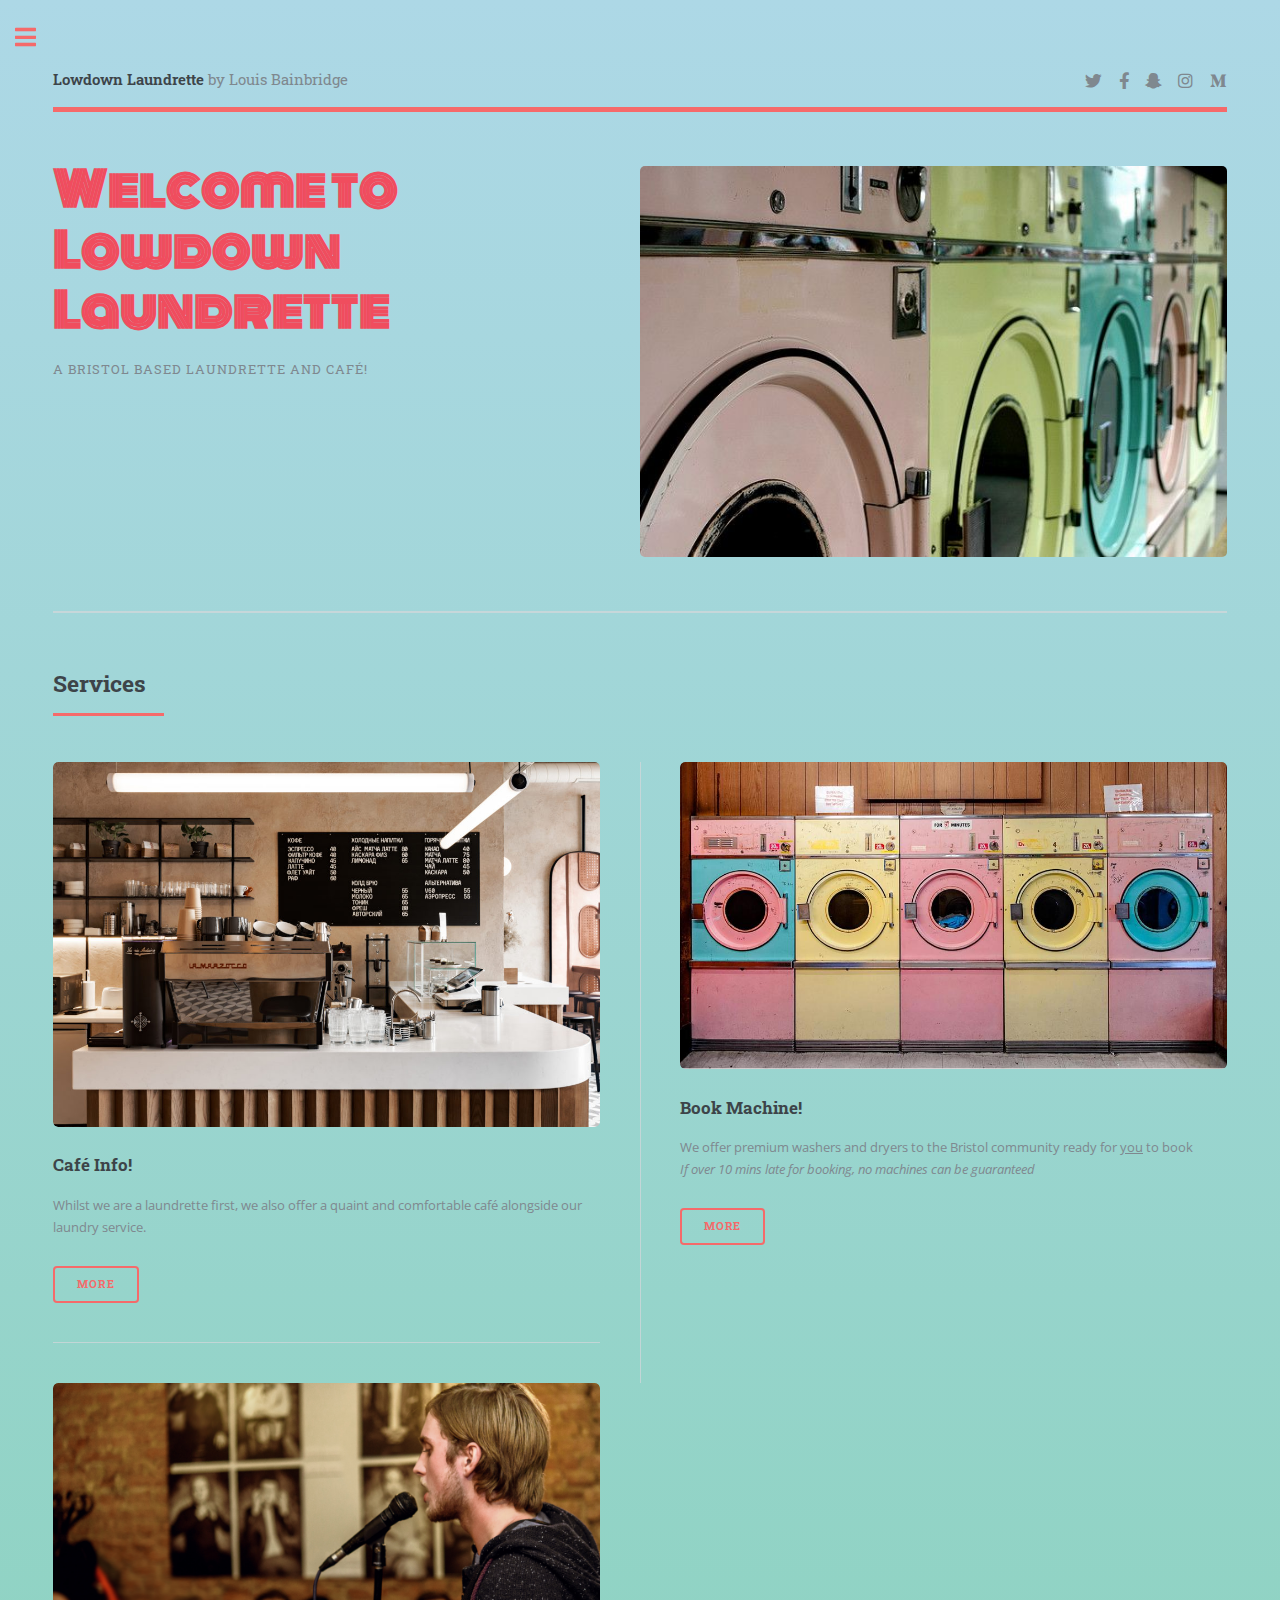
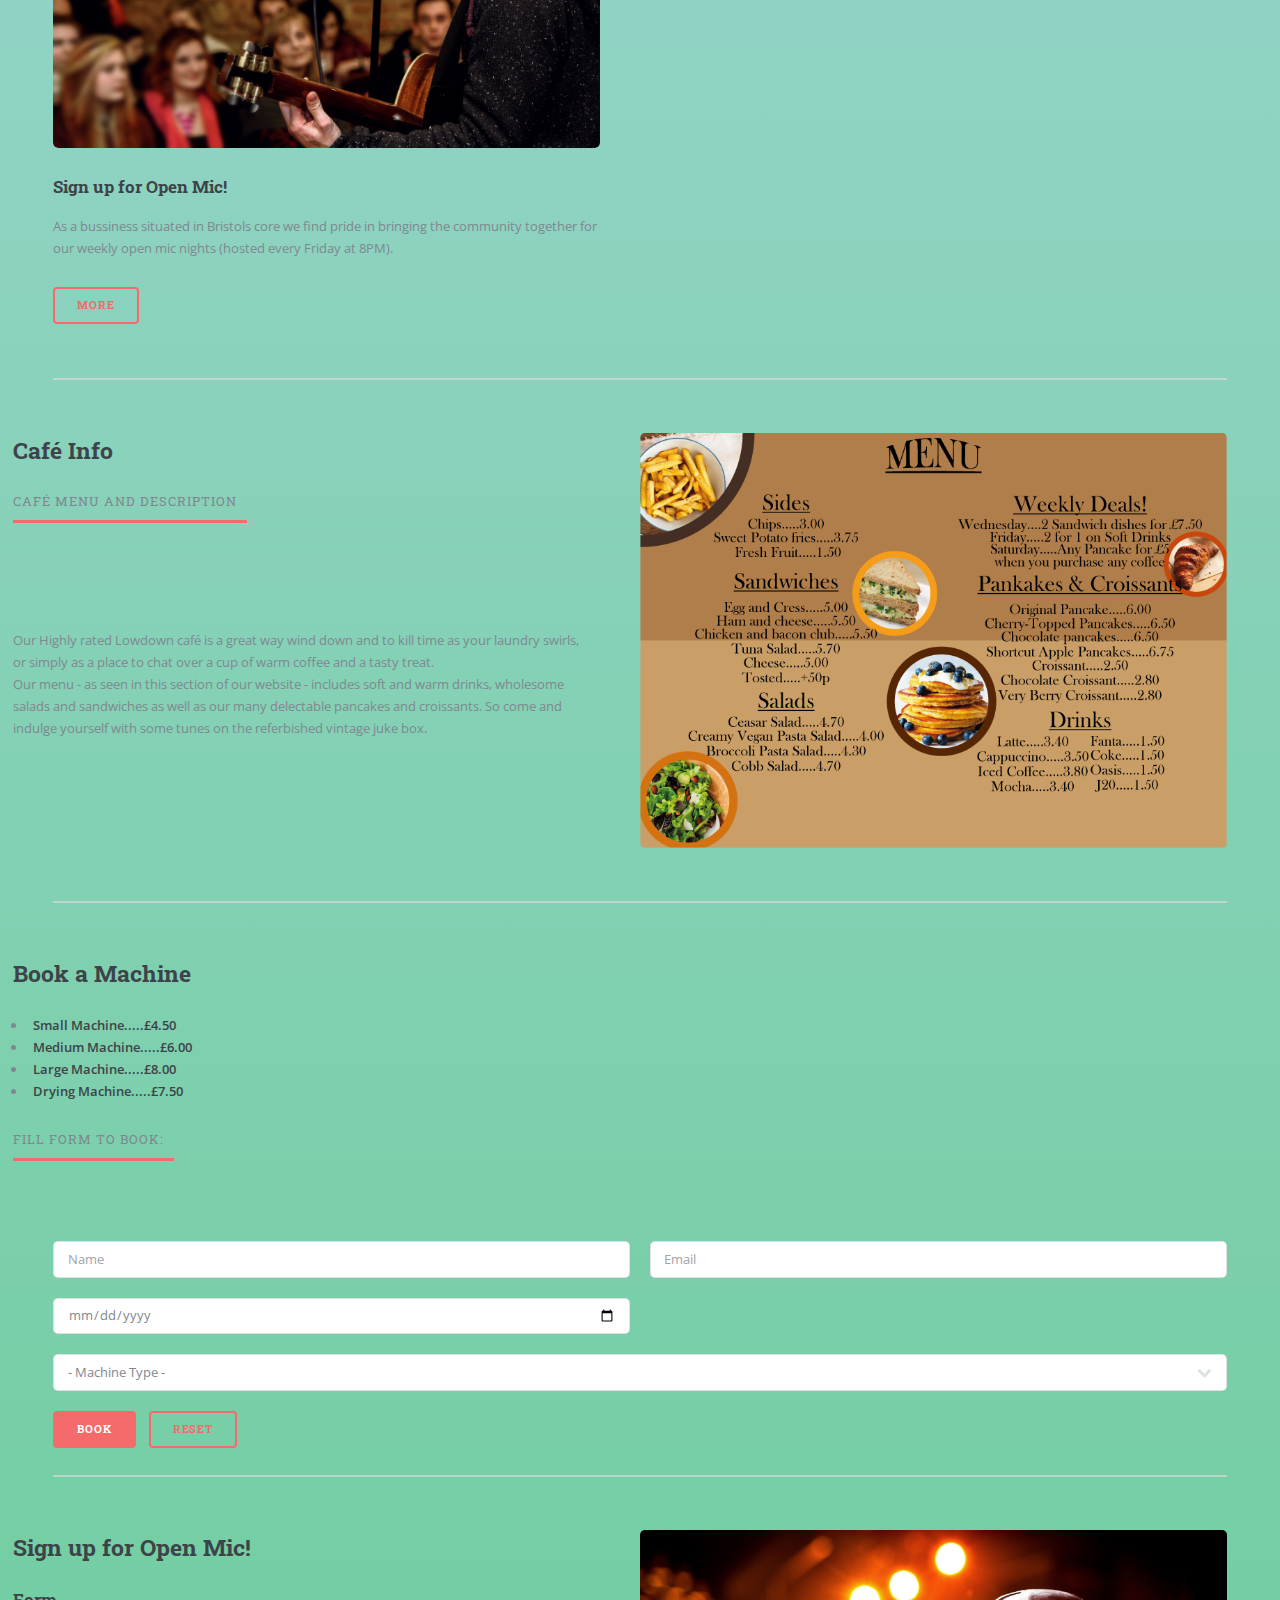
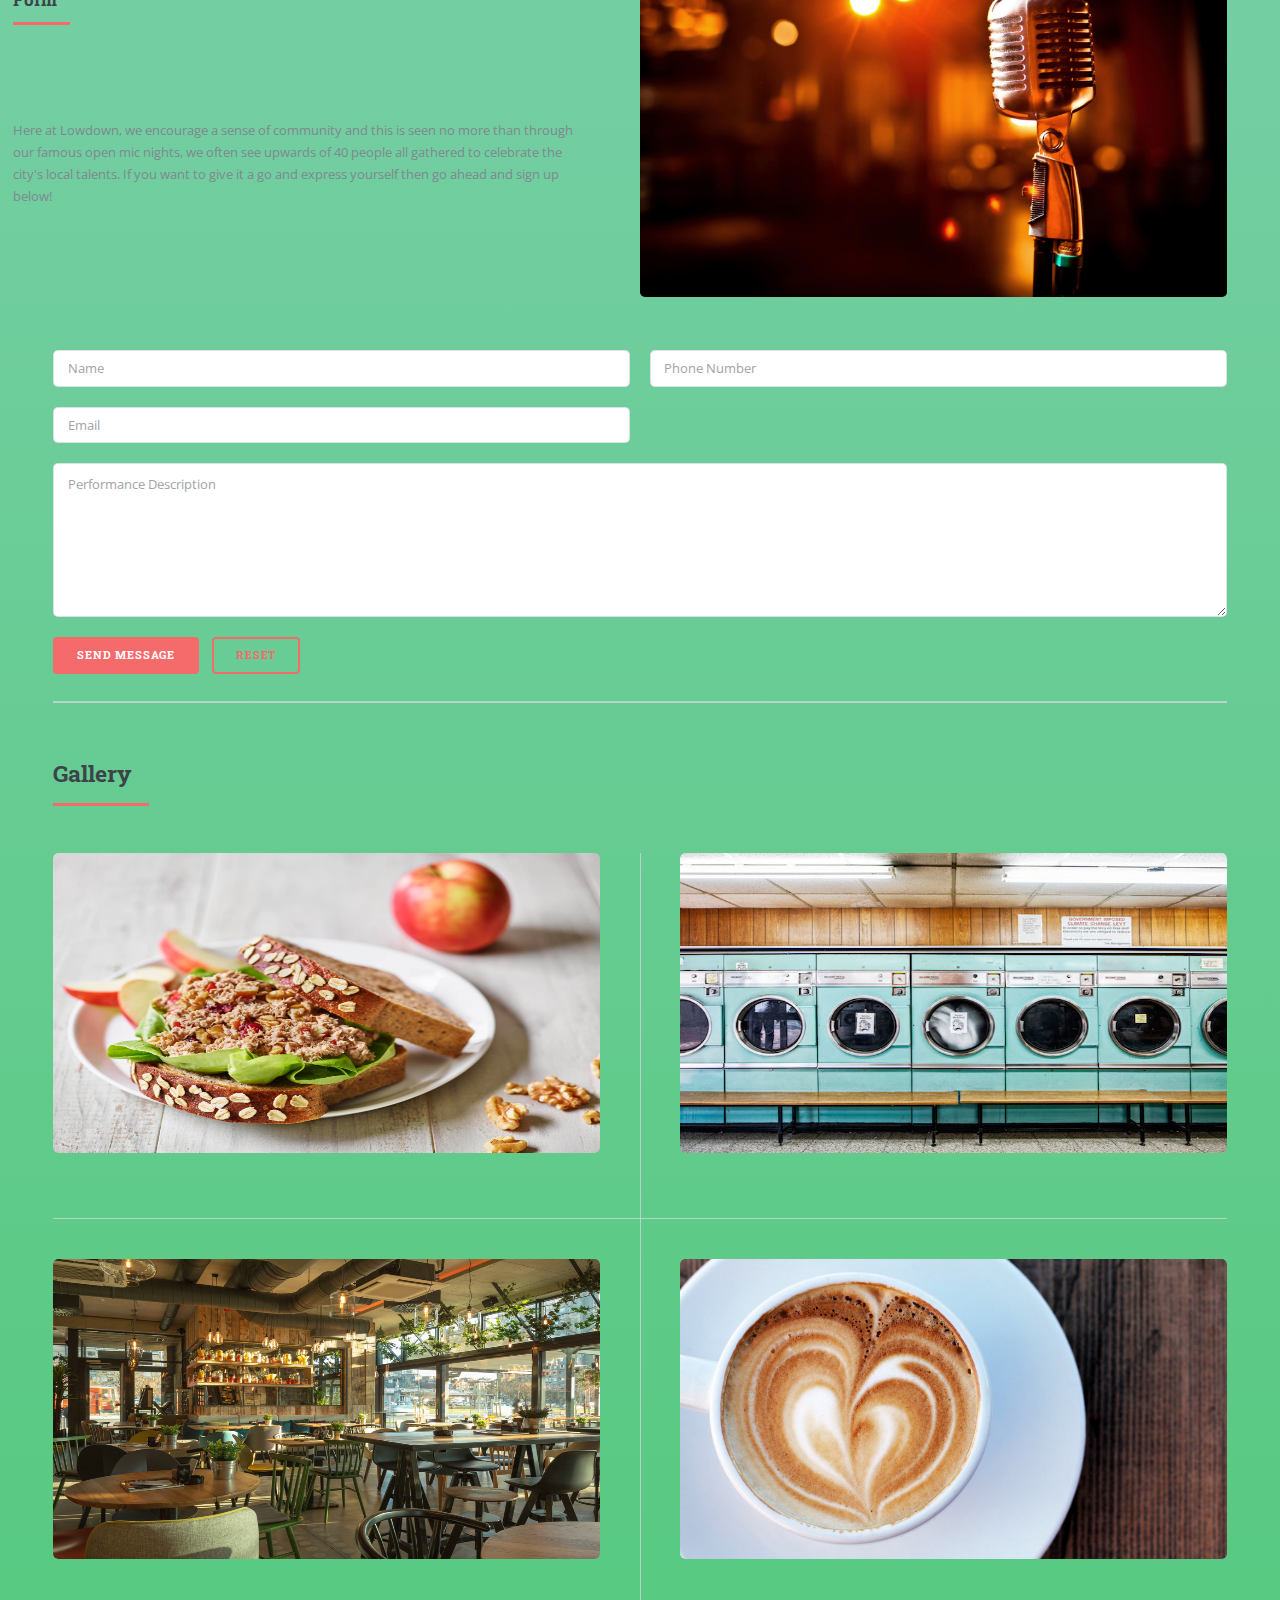
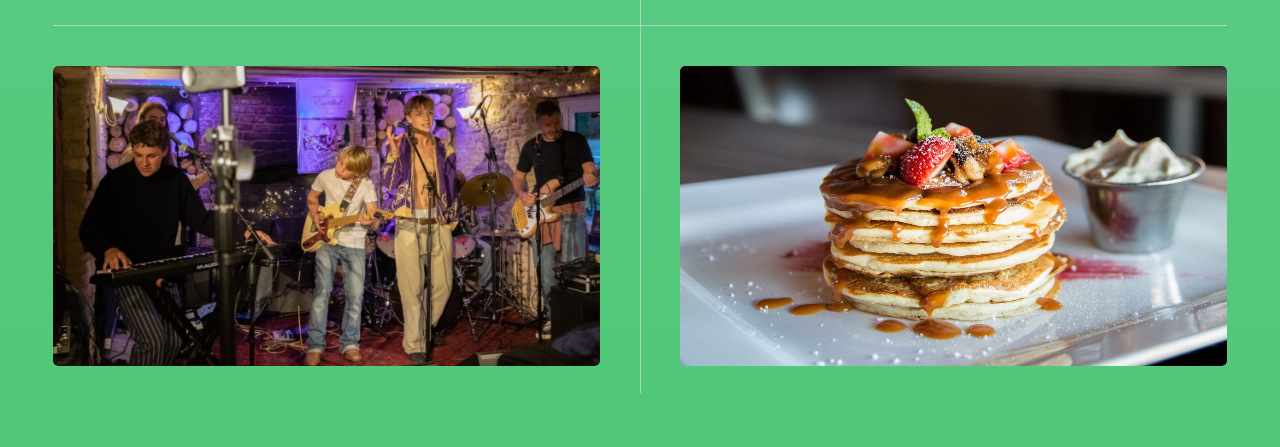
<file: index.html>
<!DOCTYPE HTML>
<!--
	Template used: Editorial by HTML5 UP
	html5up.net | @ajlkn
-->
<html>
	<head>
		<title>Lowdown Laundrette</title>
		<meta charset="utf-8" />
		<meta name="viewport" content="width=device-width, initial-scale=1, user-scalable=no" />
		<link rel="stylesheet" href="assets/css/main.css" />
		<link rel="preconnect" href="https://fonts.googleapis.com">
        <link rel="preconnect" href="https://fonts.gstatic.com" crossorigin>
        <link href="https://fonts.googleapis.com/css2?family=Monoton&display=swap" rel="stylesheet">
	</head>
	<body class="is-preload">

		<!-- Wrapper -->
			<div id="wrapper">

				<!-- Main -->
					<div id="main">
						<div class="inner">

							<!-- Header -->
								<header id="header">
									<a href="index.html" class="logo"><strong>Lowdown Laundrette</strong> by Louis Bainbridge</a>
									<ul class="icons">
										<li><a href="#" class="icon brands fa-twitter"><span class="label">Twitter</span></a></li>
										<li><a href="#" class="icon brands fa-facebook-f"><span class="label">Facebook</span></a></li>
										<li><a href="#" class="icon brands fa-snapchat-ghost"><span class="label">Snapchat</span></a></li>
										<li><a href="#" class="icon brands fa-instagram"><span class="label">Instagram</span></a></li>
										<li><a href="#" class="icon brands fa-medium-m"><span class="label">Medium</span></a></li>
									</ul>
								</header>

							<!-- Banner -->
								<section id="banner">
									<div class="content">
										<header>
											<h1 class="title text">Welcome  to
											Lowdown Laundrette</h1>
											<p>A Bristol based Laundrette and Café!</p>
										</header>
										
										
									</div>
									<span class="image object">
										<img src="images/Laundrette.jpg" alt="" />
									</span>
								</section>
                            <!-- Section -->
								<section>
									<header class="major">
										<h2>Services</h2>
									</header>
									<div class="posts">
										<article>
											<a href="#Cafe"  class="image"><img src="images/Cafe.jpg" alt="" /></a>
											<h3>Café Info!</h3>
											<p>Whilst we are a laundrette first, we also offer a quaint and comfortable café alongside our laundry service.</p>
											<ul class="actions">
												<li><a href="#Cafe" class="button">More</a></li>
											</ul>
										</article>
										<article>
											<a href="#Machine" class="image"><img src="images/Laundrette2.jpg" alt="" /></a>
											<h3>Book Machine!</h3>
											<p>We offer premium washers and dryers to the Bristol community ready for <u>you</u> to book
												<br><em>If over 10 mins late for booking, no machines can be guaranteed</em></p>
											<ul class="actions">
												<li><a href="#Machine" class="button">More</a></li>
											</ul>
										</article>
										
										<article>
											<a href="#OpenMic" class="image"><img src="images/OpenMic.jpg" alt="" /></a>
											<h3>Sign up for Open Mic!</h3>
											<p>As a bussiness situated in Bristols core we find pride in bringing the community together for our weekly open mic nights (hosted every Friday at 8PM).</p>
											<ul class="actions">
												<li><a href="#OpenMic" class="button">More</a></li>
											</ul>
										</article>
									</div>
								</section>



                        <!-- Section -->
								<section id="banner">
									<div class="features">
									    <header class="major">
									      <h2>Café Info</h2>
										  <p>Café Menu and Description</p>
								    	</header>
									 <p>Our Highly rated Lowdown café is a great way wind down and to kill time as your laundry swirls, or simply as a place to chat over a cup of warm coffee and a tasty treat.
										 <br>Our menu - as seen in this section of our website - includes soft and warm drinks, 
										 wholesome salads and sandwiches as well as our many delectable pancakes and croissants. So come and indulge yourself with some tunes on the referbished vintage juke box.</p>		
									</div>
									
									 <span class="image object">
										<img class="Cafe" a id="Cafe" src="images/Artboard 2.png" alt="" />
									 </span>
							    	
								</section>
			
	
                        <!-- Section -->
                            <section id="banner">
								<div class="features">
								  <header class="major">
									<h2 class="Machine" a id="Machine">Book a Machine</h2>
									<ul>
									  <li><strong>Small Machine.....£4.50</strong></li>
									  <li><strong>Medium Machine.....£6.00</strong></li>
									  <li><strong>Large Machine.....£8.00</strong></li>
									  <li><strong>Drying Machine.....£7.50</strong></li>
									</ul>
									  <p>Fill form to book:</p>
								  </header>
								</div>
							</section>
								    <form method="post" action="#">
										<div class="row gtr-uniform">
											<div class="col-6 col-12-xsmall">
												<input type="text" name="demo-name" id="demo-name" value="" placeholder="Name" />
											</div>
											<div class="col-6 col-12-xsmall">
												<input type="email" name="demo-email" id="demo-email" value="" placeholder="Email" />
											</div>
											<div class="col-6 col-12-xsmall">
												<input type="date" name="demo-name" id="demo-name" value="" placeholder="Name" />
											</div>
											<!-- Break -->
											<div class="col-12">
												<select name="demo-category" id="demo-category">
													<option value="">- Machine Type -</option>
													<option value="1">Small Machine</option>
													<option value="1">Medium Machine</option>
													<option value="1">Large Machine</option>
													<option value="1">Drying</option>
												</select>
											</div>
											<!-- Break -->
											<div class="col-12">
												<ul class="actions">
													<li><input type="submit" value="Book" class="primary" /></li>
													<li><input type="reset" value="Reset" /></li>
												</ul>
											</div>
										</div>
									</form>


                         <!-- Section -->
						 <section id="banner">
							<div class="features">
							  <header class="major">
								<h2>Sign up for Open Mic!</h2>
								<h3>Form</h3>
							  </header>
					            <p>Here at Lowdown, we encourage a sense of community and this is seen no more than through our famous open mic nights, we often see upwards of 40 people all gathered to celebrate the city's local talents. If you want to give it a go and express yourself then go ahead and sign up below!</p>		
						    </div>
						
						     <span class="image object">
						     	<img class="OpenMic" a id="OpenMic" src="images/Poster.png" alt="" />
						     </span>
						 </section>	 
								<form method="post" action="#">
									<div class="row gtr-uniform">
										<div class="col-6 col-12-xsmall">
											<input type="text" name="demo-name" id="demo-name" value="" placeholder="Name" />
										</div>
										<div class="col-6 col-12-xsmall">
											<input type="tel" name="demo-tel" id="demo-tel" value="" placeholder="Phone Number" />
										</div>
										<div class="col-6 col-12-xsmall">
											<input type="email" name="demo-email" id="demo-email" value="" placeholder="Email" />
										</div>
										<!-- Break -->
										<div class="col-12">
											<textarea name="demo-message" id="demo-message" placeholder="Performance Description" rows="6"></textarea>
										</div>
										<!-- Break -->
										<div class="col-12">
											<ul class="actions">
												<li><input type="submit" value="Send Message" class="primary" /></li>
												<li><input type="reset" value="Reset" /></li>
											</ul>
										</div>
									</div>
								</form>

                            <!-- Section -->
							<section>
								<header class="major">
									<h2>Gallery</h2>
								</header>
								<div class="posts">
									<article>
										<a  class="image"><img src="images/Tuna-Salad-Sandwich-Apples-Walnuts-copy.jpg"  width="300" height="300"  alt="" /></a>
									</article>
									<article>
										<a  class="image"><img src="images/Laundrette3.jpg"  width="300" height="300"  alt="" /></a>
									</article>
									<article>
										<a  class="image"><img src="images/modern+seating+arrangement.jpg"  width="300" height="300"  alt="" /></a>
									</article>
									<article>
										<a class="image"><img src="images/coffee.jpg"  width="3000" height="300" alt="" /></a>
									</article>
									<article>
										<a  class="image"><img src="images/OpenMic2.jpg"  width="300" height="300"  alt="" /></a>
									</article>
									<article>
										<a  class="image"><img src="images/Pancake.jpg"  width="300" height="300" alt="" /></a>
									</article>
								</div>
							</section>
							
						</div>
					</div>
					
				<!-- Sidebar -->
					<div id="sidebar">
						<div class="inner">

							<!-- Section -->
								<section>
									<header class="major">
										
										<h2>Get in touch</h2>
									</header>
									<article>
										<a href="#" class="logoimage"><img src="images/Logo.png" width="250" height="250" alt=""></a>
										
									</article>
									<p>For any queries or concerns our contact information is listed below, as well as opening and Closing times.</p>
									<ul class="contact">
										<li class="icon solid fa-envelope"><a href="#">Lowdownlaundrette@gmail.com</a></li>
										<li class="icon solid fa-phone">07562 299853</li>
										<li class="icon solid fa-home">16 Charlotte St, Bristol BS1 5PP</li>
									</ul>
									<iframe src="https://www.google.com/maps/embed?pb=!1m18!1m12!1m3!1d439.49817322411025!2d-2.6039222222153695!3d51.45490460662125!2m3!1f0!2f0!3f0!3m2!1i1024!2i768!4f13.1!3m3!1m2!1s0x48718dda7732b4d5%3A0x834e9862c11fa71d!2s16%20Charlotte%20St%2C%20Bristol%20BS1%205PP!5e0!3m2!1sen!2suk!4v1646961995753!5m2!1sen!2suk" width="250" height="250" style="border:0;" allowfullscreen="" loading="lazy"></iframe>								
									<p><br>Opening / Closing Times</p>
									<ul>
										<li>Monday: 9am - 10:30pm</a></li>
										<li>Tuesday: 9am - 10:30pm</li>
										<li>Wednesday: 9am - 10:30pm</li>
										<li>Thursday: 9am - 10:30pm</li>
										<li>Friday: 9am - 10:30pm</li>
										<li>Saturday: 8am - 10:30pm</li>
										<li>Sunday: 8am - 12:30pm</li>
									</ul>
								</section>

							<!-- Footer -->
								<footer id="footer">
									<p class="copyright">&copy; Untitled. All rights reserved. Design: <a href="https://html5up.net">HTML5 UP</a>.</p>
								</footer>

						</div>
					</div>

			</div>

		<!-- Scripts -->
			<script src="assets/js/jquery.min.js"></script>
			<script src="assets/js/browser.min.js"></script>
			<script src="assets/js/breakpoints.min.js"></script>
			<script src="assets/js/util.js"></script>
			<script src="assets/js/main.js"></script>

	</body>
</html>
</file>
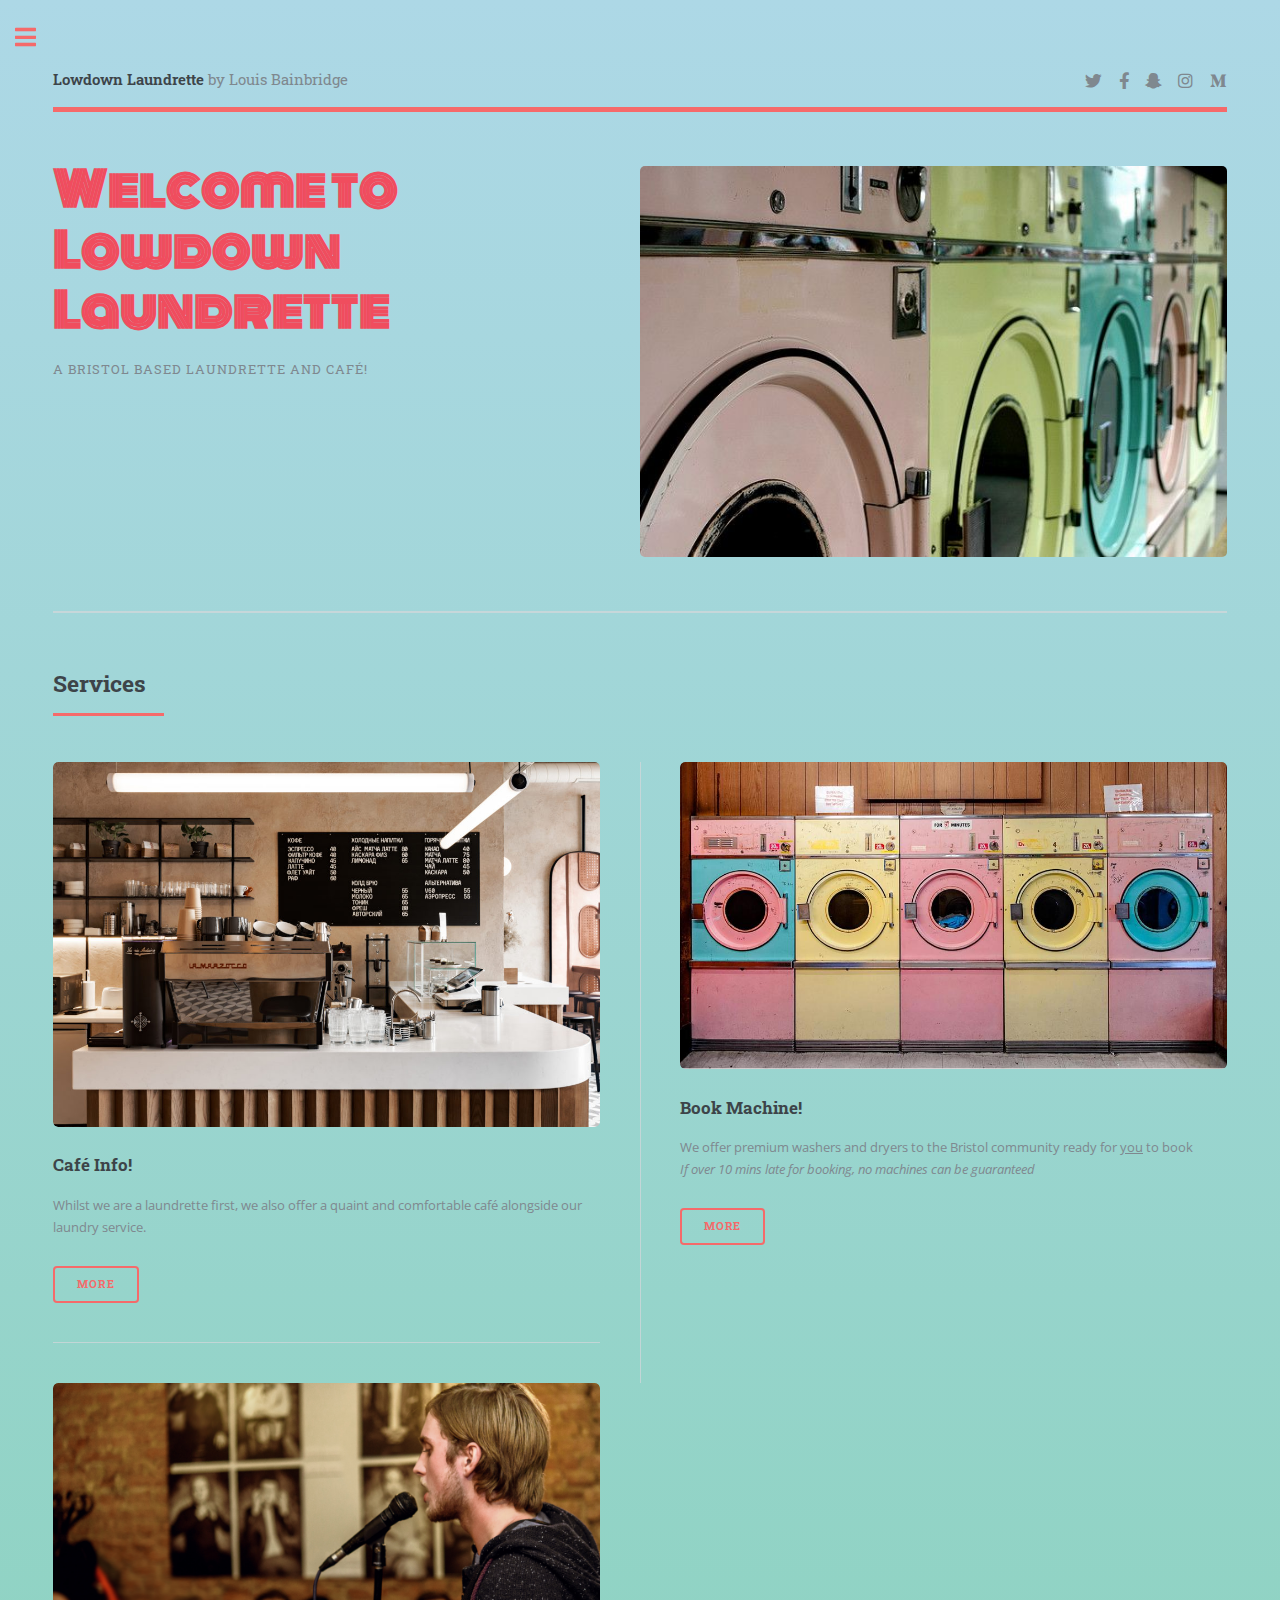
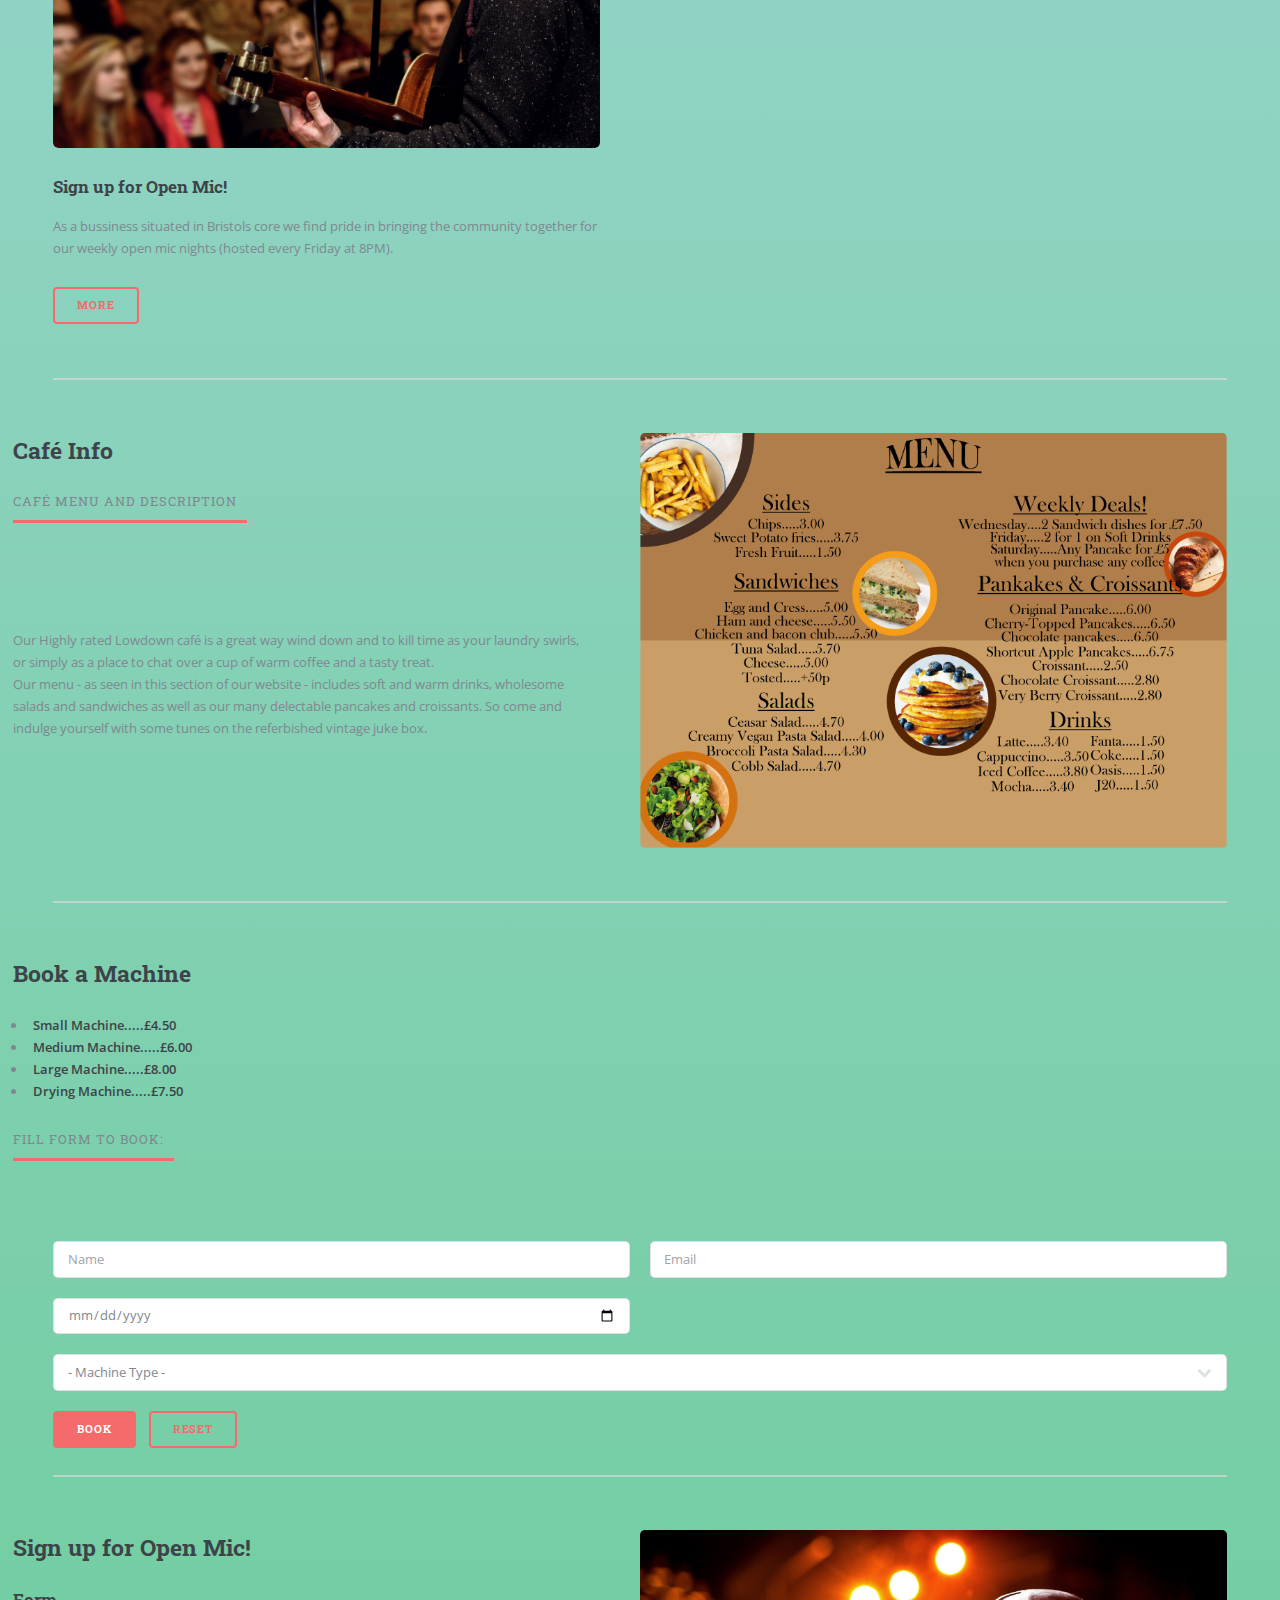
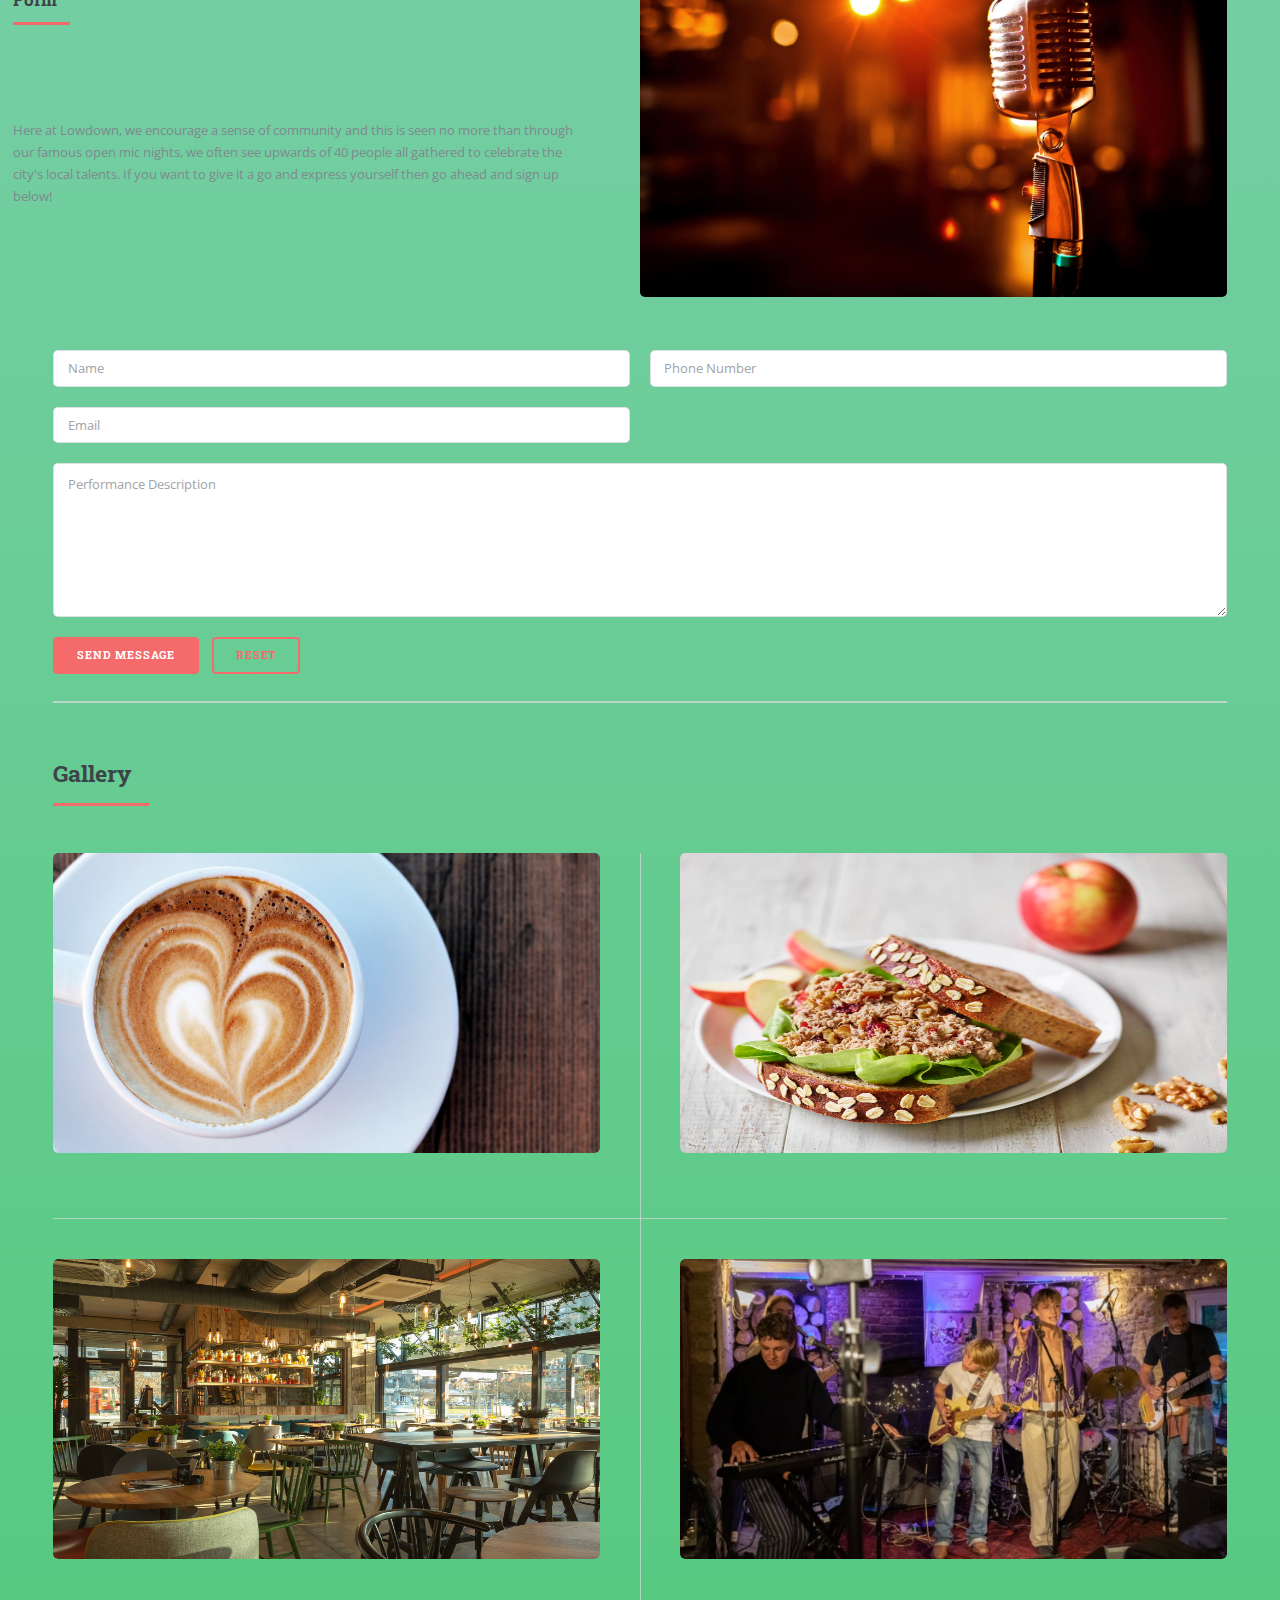
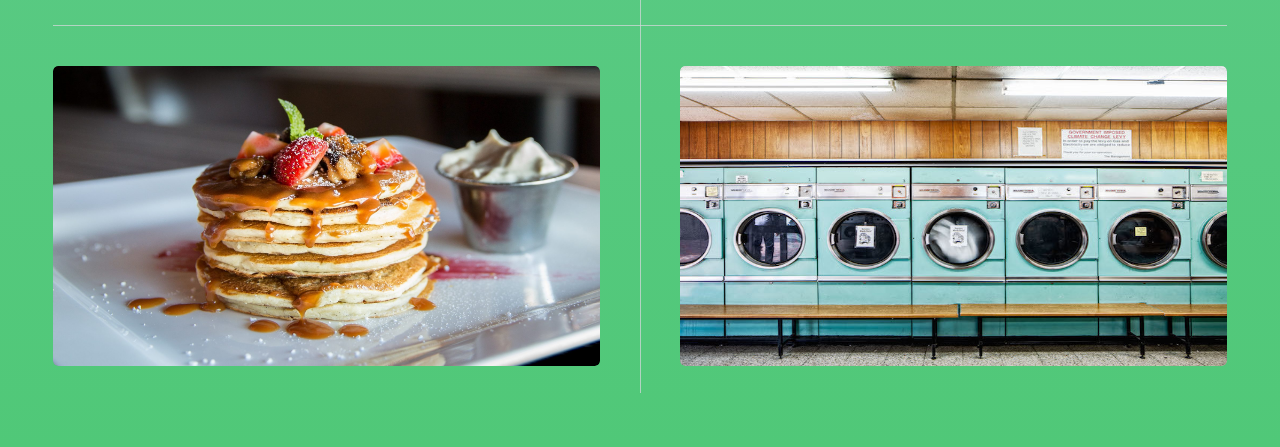
<file: html5up-editorial/index.html>
<!DOCTYPE HTML>
<!--
	Template used: Editorial by HTML5 UP
	html5up.net | @ajlkn
-->
<html>
	<head>
		<title>Lowdown Laundrette</title>
		<meta charset="utf-8" />
		<meta name="viewport" content="width=device-width, initial-scale=1, user-scalable=no" />
		<link rel="stylesheet" href="assets/css/main.css" />
		<link rel="preconnect" href="https://fonts.googleapis.com">
        <link rel="preconnect" href="https://fonts.gstatic.com" crossorigin>
        <link href="https://fonts.googleapis.com/css2?family=Monoton&display=swap" rel="stylesheet">
	</head>
	<body class="is-preload">

		<!-- Wrapper -->
			<div id="wrapper">

				<!-- Main -->
					<div id="main">
						<div class="inner">

							<!-- Header -->
								<header id="header">
									<a href="index.html" class="logo"><strong>Lowdown Laundrette</strong> by Louis Bainbridge</a>
									<ul class="icons">
										<li><a href="#" class="icon brands fa-twitter"><span class="label">Twitter</span></a></li>
										<li><a href="#" class="icon brands fa-facebook-f"><span class="label">Facebook</span></a></li>
										<li><a href="#" class="icon brands fa-snapchat-ghost"><span class="label">Snapchat</span></a></li>
										<li><a href="#" class="icon brands fa-instagram"><span class="label">Instagram</span></a></li>
										<li><a href="#" class="icon brands fa-medium-m"><span class="label">Medium</span></a></li>
									</ul>
								</header>

							<!-- Banner -->
								<section id="banner">
									<div class="content">
										<header>
											<h1 class="title text">Welcome  to
											Lowdown Laundrette</h1>
											<p>A Bristol based Laundrette and Café!</p>
										</header>
										
										
									</div>
									<span class="image object">
										<img src="images/Laundrette.jpg" alt="" />
									</span>
								</section>
                            <!-- Section -->
								<section>
									<header class="major">
										<h2>Services</h2>
									</header>
									<div class="posts">
										<article>
											<a href="#Cafe"  class="image"><img src="images/Cafe.jpg" alt="" /></a>
											<h3>Café Info!</h3>
											<p>Whilst we are a laundrette first, we also offer a quaint and comfortable café alongside our laundry service.</p>
											<ul class="actions">
												<li><a href="#Cafe" class="button">More</a></li>
											</ul>
										</article>
										<article>
											<a href="#Machine" class="image"><img src="images/Laundrette2.jpg" alt="" /></a>
											<h3>Book Machine!</h3>
											<p>We offer premium washers and dryers to the Bristol community ready for <u>you</u> to book
												<br><em>If over 10 mins late for booking, no machines can be guaranteed</em></p>
											<ul class="actions">
												<li><a href="#Machine" class="button">More</a></li>
											</ul>
										</article>
										
										<article>
											<a href="#OpenMic" class="image"><img src="images/OpenMic.jpg" alt="" /></a>
											<h3>Sign up for Open Mic!</h3>
											<p>As a bussiness situated in Bristols core we find pride in bringing the community together for our weekly open mic nights (hosted every Friday at 8PM).</p>
											<ul class="actions">
												<li><a href="#OpenMic" class="button">More</a></li>
											</ul>
										</article>
									</div>
								</section>



                        <!-- Section -->
								<section id="banner">
									<div class="features">
									    <header class="major">
									      <h2>Café Info</h2>
										  <p>Café Menu and Description</p>
								    	</header>
									 <p>Our Highly rated Lowdown café is a great way wind down and to kill time as your laundry swirls, or simply as a place to chat over a cup of warm coffee and a tasty treat.
										 <br>Our menu - as seen in this section of our website - includes soft and warm drinks, 
										 wholesome salads and sandwiches as well as our many delectable pancakes and croissants. So come and indulge yourself with some tunes on the referbished vintage juke box.</p>		
									</div>
									
									 <span class="image object">
										<img class="Cafe" a id="Cafe" src="images/Artboard 2.png" alt="" />
									 </span>
							    	
								</section>
			
	
                        <!-- Section -->
                            <section id="banner">
								<div class="features">
								  <header class="major">
									<h2 class="Machine" a id="Machine">Book a Machine</h2>
									<ul>
									  <li><strong>Small Machine.....£4.50</strong></li>
									  <li><strong>Medium Machine.....£6.00</strong></li>
									  <li><strong>Large Machine.....£8.00</strong></li>
									  <li><strong>Drying Machine.....£7.50</strong></li>
									</ul>
									  <p>Fill form to book:</p>
								  </header>
								</div>
							</section>
								    <form method="post" action="#">
										<div class="row gtr-uniform">
											<div class="col-6 col-12-xsmall">
												<input type="text" name="demo-name" id="demo-name" value="" placeholder="Name" />
											</div>
											<div class="col-6 col-12-xsmall">
												<input type="email" name="demo-email" id="demo-email" value="" placeholder="Email" />
											</div>
											<div class="col-6 col-12-xsmall">
												<input type="date" name="demo-name" id="demo-name" value="" placeholder="Name" />
											</div>
											<!-- Break -->
											<div class="col-12">
												<select name="demo-category" id="demo-category">
													<option value="">- Machine Type -</option>
													<option value="1">Small Machine</option>
													<option value="1">Medium Machine</option>
													<option value="1">Large Machine</option>
													<option value="1">Drying</option>
												</select>
											</div>
											<!-- Break -->
											<div class="col-12">
												<ul class="actions">
													<li><input type="submit" value="Book" class="primary" /></li>
													<li><input type="reset" value="Reset" /></li>
												</ul>
											</div>
										</div>
									</form>


                         <!-- Section -->
						 <section id="banner">
							<div class="features">
							  <header class="major">
								<h2>Sign up for Open Mic!</h2>
								<h3>Form</h3>
							  </header>
					            <p>Here at Lowdown, we encourage a sense of community and this is seen no more than through our famous open mic nights, we often see upwards of 40 people all gathered to celebrate the city's local talents. If you want to give it a go and express yourself then go ahead and sign up below!</p>		
						    </div>
						
						     <span class="image object">
						     	<img class="OpenMic" a id="OpenMic" src="images/Poster.png" alt="" />
						     </span>
						 </section>	 
								<form method="post" action="#">
									<div class="row gtr-uniform">
										<div class="col-6 col-12-xsmall">
											<input type="text" name="demo-name" id="demo-name" value="" placeholder="Name" />
										</div>
										<div class="col-6 col-12-xsmall">
											<input type="tel" name="demo-tel" id="demo-tel" value="" placeholder="Phone Number" />
										</div>
										<div class="col-6 col-12-xsmall">
											<input type="email" name="demo-email" id="demo-email" value="" placeholder="Email" />
										</div>
										<!-- Break -->
										<div class="col-12">
											<textarea name="demo-message" id="demo-message" placeholder="Performance Description" rows="6"></textarea>
										</div>
										<!-- Break -->
										<div class="col-12">
											<ul class="actions">
												<li><input type="submit" value="Send Message" class="primary" /></li>
												<li><input type="reset" value="Reset" /></li>
											</ul>
										</div>
									</div>
								</form>

                            <!-- Section -->
							<section>
								<header class="major">
									<h2>Gallery</h2>
								</header>
								<div class="posts">
									<article>
										<a class="image"><img src="images/coffee.jpg"  width="3000" height="300" alt="" /></a>
									</article>
									<article>
										<a  class="image"><img src="images/Tuna-Salad-Sandwich-Apples-Walnuts-copy.jpg"  width="300" height="300"  alt="" /></a>
									</article>
									
									<article>
										<a  class="image"><img src="images/modern+seating+arrangement.jpg"  width="300" height="300"  alt="" /></a>
									</article>
									<article>
										<a  class="image"><img src="images/OpenMic2.jpg"  width="300" height="300"  alt="" /></a>
									</article>
									<article>
										<a  class="image"><img src="images/Pancake.jpg"  width="300" height="300" alt="" /></a>
									</article>
									<article>
										<a  class="image"><img src="images/Laundrette3.jpg"  width="300" height="300"  alt="" /></a>
									</article>
								</div>
							</section>
							
						</div>
					</div>
					
				<!-- Sidebar -->
					<div id="sidebar">
						<div class="inner">

							<!-- Section -->
								<section>
									<header class="major">
										
										<h2>Get in touch</h2>
									</header>
									<article>
										<a href="#" class="logoimage"><img src="images/Logo.png" width="250" height="250" alt=""></a>
										
									</article>
									<p>For any queries or concerns our contact information is listed below, as well as opening and Closing times.</p>
									<ul class="contact">
										<li class="icon solid fa-envelope"><a href="#">Lowdownlaundrette@gmail.com</a></li>
										<li class="icon solid fa-phone">07562 299853</li>
										<li class="icon solid fa-home">16 Charlotte St, Bristol BS1 5PP</li>
									</ul>
									<iframe src="https://www.google.com/maps/embed?pb=!1m18!1m12!1m3!1d439.49817322411025!2d-2.6039222222153695!3d51.45490460662125!2m3!1f0!2f0!3f0!3m2!1i1024!2i768!4f13.1!3m3!1m2!1s0x48718dda7732b4d5%3A0x834e9862c11fa71d!2s16%20Charlotte%20St%2C%20Bristol%20BS1%205PP!5e0!3m2!1sen!2suk!4v1646961995753!5m2!1sen!2suk" width="250" height="250" style="border:0;" allowfullscreen="" loading="lazy"></iframe>								
									<p><br>Opening / Closing Times</p>
									<ul>
										<li>Monday: 9am - 10:30pm</a></li>
										<li>Tuesday: 9am - 10:30pm</li>
										<li>Wednesday: 9am - 10:30pm</li>
										<li>Thursday: 9am - 10:30pm</li>
										<li>Friday: 9am - 10:30pm</li>
										<li>Saturday: 8am - 10:30pm</li>
										<li>Sunday: 8am - 12:30pm</li>
									</ul>
								</section>

							<!-- Footer -->
								<footer id="footer">
									<p class="copyright">&copy; Untitled. All rights reserved. Design: <a href="https://html5up.net">HTML5 UP</a>.</p>
								</footer>

						</div>
					</div>

			</div>

		<!-- Scripts -->
			<script src="assets/js/jquery.min.js"></script>
			<script src="assets/js/browser.min.js"></script>
			<script src="assets/js/breakpoints.min.js"></script>
			<script src="assets/js/util.js"></script>
			<script src="assets/js/main.js"></script>

	</body>
</html>
</file>
<file: assets/css/main.css>
@import url(fontawesome-all.min.css);
@import url("https://fonts.googleapis.com/css?family=Open+Sans:400,600,400italic,600italic|Roboto+Slab:400,700");
/*
	Editorial by HTML5 UP
	html5up.net | @ajlkn
	Free for personal and commercial use under the CCA 3.0 license (html5up.net/license)
*/


*
   {
   scroll-behavior: smooth;
   }

html, body, div, span, applet, object,
iframe, h1, h2, h3, h4, h5, h6, p, blockquote,
pre, a, abbr, acronym, address, big, cite,
code, del, dfn, em, img, ins, kbd, q, s, samp,
small, strike, strong, sub, sup, tt, var, b,
u, i, center, dl, dt, dd, ol, ul, li, fieldset,
form, label, legend, table, caption, tbody,
tfoot, thead, tr, th, td, article, aside,
canvas, details, embed, figure, figcaption,
footer, header, hgroup, menu, nav, output, ruby,
section, summary, time, mark, audio, video {
  margin: 0;
  padding: 0;
  border: 0;
  font-size: 100%;
  font: inherit;
  vertical-align: baseline; }

article, aside, details, figcaption, figure,
footer, header, hgroup, menu, nav, section {
  display: block; }

body {
  line-height: 1;
 }

ol, ul {
  list-style: none; }

blockquote, q {
  quotes: none; }
  blockquote:before, blockquote:after, q:before, q:after {
    content: '';
    content: none; }

table {
  border-collapse: collapse;
  border-spacing: 0; }

body {
  -webkit-text-size-adjust: none; }

mark {
  background-color: transparent;
  color: inherit; }

input::-moz-focus-inner {
  border: 0;
  padding: 0; }

input, select, textarea {
  -moz-appearance: none;
  -webkit-appearance: none;
  -ms-appearance: none;
  appearance: none; }

/* Basic */
@-ms-viewport {
  width: device-width; }

body {
  -ms-overflow-style: scrollbar; }

@media screen and (max-width: 480px) {
  html, body {
    min-width: 320px; } }

html {
  box-sizing: border-box; }

*, *:before, *:after {
  box-sizing: inherit; }

body {
  background: linear-gradient(#ADD8E6,#50C878);  }
  body.is-preload *, body.is-preload *:before, body.is-preload *:after, body.is-resizing *, body.is-resizing *:before, body.is-resizing *:after {
    -moz-animation: none !important;
    -webkit-animation: none !important;
    -ms-animation: none !important;
    animation: none !important;
    -moz-transition: none !important;
    -webkit-transition: none !important;
    -ms-transition: none !important;
    transition: none !important; }

/* Type */
body, input, select, textarea {
  color: #7f888f;
  font-family: "Open Sans", sans-serif;
  font-size: 13pt;
  font-weight: 400;
  line-height: 1.65; }
  @media screen and (max-width: 1680px) {
    body, input, select, textarea {
      font-size: 11pt; } }
  @media screen and (max-width: 1280px) {
    body, input, select, textarea {
      font-size: 10pt; } }
  @media screen and (max-width: 360px) {
    body, input, select, textarea {
      font-size: 9pt; } }

a {
  -moz-transition: color 0.2s ease-in-out, border-bottom-color 0.2s ease-in-out;
  -webkit-transition: color 0.2s ease-in-out, border-bottom-color 0.2s ease-in-out;
  -ms-transition: color 0.2s ease-in-out, border-bottom-color 0.2s ease-in-out;
  transition: color 0.2s ease-in-out, border-bottom-color 0.2s ease-in-out;
  border-bottom: dotted 1px;
  color: #f56a6a;
  text-decoration: none; }
  a:hover {
    border-bottom-color: #f56a6a;
    color: #f56a6a !important; }
    a:hover strong {
      color: inherit; }

strong, b {
  color: #3d4449;
  font-weight: 600; }

em, i {
  font-style: italic; }

p {
  margin: 0 0 2em 0; }

h1, h2, h3, h4, h5, h6 {
  color: #3d4449;
  font-family: "Roboto Slab", serif;
  font-weight: 700;
  line-height: 1.5;
  margin: 0 0 1em 0; }
  h1 a, h2 a, h3 a, h4 a, h5 a, h6 a {
    color: inherit;
    text-decoration: none;
    border-bottom: 0; }

h1 {
  font-size: 3.5em;
  margin: 0 0 0.5em 0;
  line-height: 1.3; }

h2 {
  font-size: 1.75em; }

h3 {
  font-size: 1.25em; }

h4 {
  font-size: 1.1em; }

h5 {
  font-size: 0.9em; }

h6 {
  font-size: 0.7em; }

@media screen and (max-width: 1680px) {
  h1 {
    font-size: 3.5em; } }

@media screen and (max-width: 980px) {
  h1 {
    font-size: 3.25em; } }

@media screen and (max-width: 736px) {
  h1 {
    font-size: 2em;
    line-height: 1.4; }
  h2 {
    font-size: 1.5em; } }

sub {
  font-size: 0.8em;
  position: relative;
  top: 0.5em; }

sup {
  font-size: 0.8em;
  position: relative;
  top: -0.5em; }

blockquote {
  border-left: solid 3px rgba(210, 215, 217, 0.75);
  font-style: italic;
  margin: 0 0 2em 0;
  padding: 0.5em 0 0.5em 2em; }

code {
  background: rgba(230, 235, 237, 0.25);
  border-radius: 0.375em;
  border: solid 1px rgba(210, 215, 217, 0.75);
  font-family: "Courier New", monospace;
  font-size: 0.9em;
  margin: 0 0.25em;
  padding: 0.25em 0.65em; }

pre {
  -webkit-overflow-scrolling: touch;
  font-family: "Courier New", monospace;
  font-size: 0.9em;
  margin: 0 0 2em 0; }
  pre code {
    display: block;
    line-height: 1.75;
    padding: 1em 1.5em;
    overflow-x: auto; }

hr {
  border: 0;
  border-bottom: solid 1px rgba(210, 215, 217, 0.75);
  margin: 2em 0; }
  hr.major {
    margin: 3em 0; }

.align-left {
  text-align: left; }

.align-center {
  text-align: center; }

.align-right {
  text-align: right; }

/* Row */
.row {
  display: flex;
  flex-wrap: wrap;
  box-sizing: border-box;
  align-items: stretch; }
  .row > * {
    box-sizing: border-box; }
  .row.gtr-uniform > * > :last-child {
    margin-bottom: 0; }
  .row.aln-left {
    justify-content: flex-start; }
  .row.aln-center {
    justify-content: center; }
  .row.aln-right {
    justify-content: flex-end; }
  .row.aln-top {
    align-items: flex-start; }
  .row.aln-middle {
    align-items: center; }
  .row.aln-bottom {
    align-items: flex-end; }
  .row > .imp {
    order: -1; }
  .row > .col-1 {
    width: 8.33333%; }
  .row > .off-1 {
    margin-left: 8.33333%; }
  .row > .col-2 {
    width: 16.66667%; }
  .row > .off-2 {
    margin-left: 16.66667%; }
  .row > .col-3 {
    width: 25%; }
  .row > .off-3 {
    margin-left: 25%; }
  .row > .col-4 {
    width: 33.33333%; }
  .row > .off-4 {
    margin-left: 33.33333%; }
  .row > .col-5 {
    width: 41.66667%; }
  .row > .off-5 {
    margin-left: 41.66667%; }
  .row > .col-6 {
    width: 50%; }
  .row > .off-6 {
    margin-left: 50%; }
  .row > .col-7 {
    width: 58.33333%; }
  .row > .off-7 {
    margin-left: 58.33333%; }
  .row > .col-8 {
    width: 66.66667%; }
  .row > .off-8 {
    margin-left: 66.66667%; }
  .row > .col-9 {
    width: 75%; }
  .row > .off-9 {
    margin-left: 75%; }
  .row > .col-10 {
    width: 83.33333%; }
  .row > .off-10 {
    margin-left: 83.33333%; }
  .row > .col-11 {
    width: 91.66667%; }
  .row > .off-11 {
    margin-left: 91.66667%; }
  .row > .col-12 {
    width: 100%; }
  .row > .off-12 {
    margin-left: 100%; }
  .row.gtr-0 {
    margin-top: 0;
    margin-left: 0em; }
    .row.gtr-0 > * {
      padding: 0 0 0 0em; }
    .row.gtr-0.gtr-uniform {
      margin-top: 0em; }
      .row.gtr-0.gtr-uniform > * {
        padding-top: 0em; }
  .row.gtr-25 {
    margin-top: 0;
    margin-left: -0.375em; }
    .row.gtr-25 > * {
      padding: 0 0 0 0.375em; }
    .row.gtr-25.gtr-uniform {
      margin-top: -0.375em; }
      .row.gtr-25.gtr-uniform > * {
        padding-top: 0.375em; }
  .row.gtr-50 {
    margin-top: 0;
    margin-left: -0.75em; }
    .row.gtr-50 > * {
      padding: 0 0 0 0.75em; }
    .row.gtr-50.gtr-uniform {
      margin-top: -0.75em; }
      .row.gtr-50.gtr-uniform > * {
        padding-top: 0.75em; }
  .row {
    margin-top: 0;
    margin-left: -1.5em; }
    .row > * {
      padding: 0 0 0 1.5em; }
    .row.gtr-uniform {
      margin-top: -1.5em; }
      .row.gtr-uniform > * {
        padding-top: 1.5em; }
  .row.gtr-150 {
    margin-top: 0;
    margin-left: -2.25em; }
    .row.gtr-150 > * {
      padding: 0 0 0 2.25em; }
    .row.gtr-150.gtr-uniform {
      margin-top: -2.25em; }
      .row.gtr-150.gtr-uniform > * {
        padding-top: 2.25em; }
  .row.gtr-200 {
    margin-top: 0;
    margin-left: -3em; }
    .row.gtr-200 > * {
      padding: 0 0 0 3em; }
    .row.gtr-200.gtr-uniform {
      margin-top: -3em; }
      .row.gtr-200.gtr-uniform > * {
        padding-top: 3em; }
  @media screen and (max-width: 1680px) {
    .row {
      display: flex;
      flex-wrap: wrap;
      box-sizing: border-box;
      align-items: stretch; }
      .row > * {
        box-sizing: border-box; }
      .row.gtr-uniform > * > :last-child {
        margin-bottom: 0; }
      .row.aln-left {
        justify-content: flex-start; }
      .row.aln-center {
        justify-content: center; }
      .row.aln-right {
        justify-content: flex-end; }
      .row.aln-top {
        align-items: flex-start; }
      .row.aln-middle {
        align-items: center; }
      .row.aln-bottom {
        align-items: flex-end; }
      .row > .imp-xlarge {
        order: -1; }
      .row > .col-1-xlarge {
        width: 8.33333%; }
      .row > .off-1-xlarge {
        margin-left: 8.33333%; }
      .row > .col-2-xlarge {
        width: 16.66667%; }
      .row > .off-2-xlarge {
        margin-left: 16.66667%; }
      .row > .col-3-xlarge {
        width: 25%; }
      .row > .off-3-xlarge {
        margin-left: 25%; }
      .row > .col-4-xlarge {
        width: 33.33333%; }
      .row > .off-4-xlarge {
        margin-left: 33.33333%; }
      .row > .col-5-xlarge {
        width: 41.66667%; }
      .row > .off-5-xlarge {
        margin-left: 41.66667%; }
      .row > .col-6-xlarge {
        width: 50%; }
      .row > .off-6-xlarge {
        margin-left: 50%; }
      .row > .col-7-xlarge {
        width: 58.33333%; }
      .row > .off-7-xlarge {
        margin-left: 58.33333%; }
      .row > .col-8-xlarge {
        width: 66.66667%; }
      .row > .off-8-xlarge {
        margin-left: 66.66667%; }
      .row > .col-9-xlarge {
        width: 75%; }
      .row > .off-9-xlarge {
        margin-left: 75%; }
      .row > .col-10-xlarge {
        width: 83.33333%; }
      .row > .off-10-xlarge {
        margin-left: 83.33333%; }
      .row > .col-11-xlarge {
        width: 91.66667%; }
      .row > .off-11-xlarge {
        margin-left: 91.66667%; }
      .row > .col-12-xlarge {
        width: 100%; }
      .row > .off-12-xlarge {
        margin-left: 100%; }
      .row.gtr-0 {
        margin-top: 0;
        margin-left: 0em; }
        .row.gtr-0 > * {
          padding: 0 0 0 0em; }
        .row.gtr-0.gtr-uniform {
          margin-top: 0em; }
          .row.gtr-0.gtr-uniform > * {
            padding-top: 0em; }
      .row.gtr-25 {
        margin-top: 0;
        margin-left: -0.375em; }
        .row.gtr-25 > * {
          padding: 0 0 0 0.375em; }
        .row.gtr-25.gtr-uniform {
          margin-top: -0.375em; }
          .row.gtr-25.gtr-uniform > * {
            padding-top: 0.375em; }
      .row.gtr-50 {
        margin-top: 0;
        margin-left: -0.75em; }
        .row.gtr-50 > * {
          padding: 0 0 0 0.75em; }
        .row.gtr-50.gtr-uniform {
          margin-top: -0.75em; }
          .row.gtr-50.gtr-uniform > * {
            padding-top: 0.75em; }
      .row {
        margin-top: 0;
        margin-left: -1.5em; }
        .row > * {
          padding: 0 0 0 1.5em; }
        .row.gtr-uniform {
          margin-top: -1.5em; }
          .row.gtr-uniform > * {
            padding-top: 1.5em; }
      .row.gtr-150 {
        margin-top: 0;
        margin-left: -2.25em; }
        .row.gtr-150 > * {
          padding: 0 0 0 2.25em; }
        .row.gtr-150.gtr-uniform {
          margin-top: -2.25em; }
          .row.gtr-150.gtr-uniform > * {
            padding-top: 2.25em; }
      .row.gtr-200 {
        margin-top: 0;
        margin-left: -3em; }
        .row.gtr-200 > * {
          padding: 0 0 0 3em; }
        .row.gtr-200.gtr-uniform {
          margin-top: -3em; }
          .row.gtr-200.gtr-uniform > * {
            padding-top: 3em; } }
  @media screen and (max-width: 1280px) {
    .row {
      display: flex;
      flex-wrap: wrap;
      box-sizing: border-box;
      align-items: stretch; }
      .row > * {
        box-sizing: border-box; }
      .row.gtr-uniform > * > :last-child {
        margin-bottom: 0; }
      .row.aln-left {
        justify-content: flex-start; }
      .row.aln-center {
        justify-content: center; }
      .row.aln-right {
        justify-content: flex-end; }
      .row.aln-top {
        align-items: flex-start; }
      .row.aln-middle {
        align-items: center; }
      .row.aln-bottom {
        align-items: flex-end; }
      .row > .imp-large {
        order: -1; }
      .row > .col-1-large {
        width: 8.33333%; }
      .row > .off-1-large {
        margin-left: 8.33333%; }
      .row > .col-2-large {
        width: 16.66667%; }
      .row > .off-2-large {
        margin-left: 16.66667%; }
      .row > .col-3-large {
        width: 25%; }
      .row > .off-3-large {
        margin-left: 25%; }
      .row > .col-4-large {
        width: 33.33333%; }
      .row > .off-4-large {
        margin-left: 33.33333%; }
      .row > .col-5-large {
        width: 41.66667%; }
      .row > .off-5-large {
        margin-left: 41.66667%; }
      .row > .col-6-large {
        width: 50%; }
      .row > .off-6-large {
        margin-left: 50%; }
      .row > .col-7-large {
        width: 58.33333%; }
      .row > .off-7-large {
        margin-left: 58.33333%; }
      .row > .col-8-large {
        width: 66.66667%; }
      .row > .off-8-large {
        margin-left: 66.66667%; }
      .row > .col-9-large {
        width: 75%; }
      .row > .off-9-large {
        margin-left: 75%; }
      .row > .col-10-large {
        width: 83.33333%; }
      .row > .off-10-large {
        margin-left: 83.33333%; }
      .row > .col-11-large {
        width: 91.66667%; }
      .row > .off-11-large {
        margin-left: 91.66667%; }
      .row > .col-12-large {
        width: 100%; }
      .row > .off-12-large {
        margin-left: 100%; }
      .row.gtr-0 {
        margin-top: 0;
        margin-left: 0em; }
        .row.gtr-0 > * {
          padding: 0 0 0 0em; }
        .row.gtr-0.gtr-uniform {
          margin-top: 0em; }
          .row.gtr-0.gtr-uniform > * {
            padding-top: 0em; }
      .row.gtr-25 {
        margin-top: 0;
        margin-left: -0.375em; }
        .row.gtr-25 > * {
          padding: 0 0 0 0.375em; }
        .row.gtr-25.gtr-uniform {
          margin-top: -0.375em; }
          .row.gtr-25.gtr-uniform > * {
            padding-top: 0.375em; }
      .row.gtr-50 {
        margin-top: 0;
        margin-left: -0.75em; }
        .row.gtr-50 > * {
          padding: 0 0 0 0.75em; }
        .row.gtr-50.gtr-uniform {
          margin-top: -0.75em; }
          .row.gtr-50.gtr-uniform > * {
            padding-top: 0.75em; }
      .row {
        margin-top: 0;
        margin-left: -1.5em; }
        .row > * {
          padding: 0 0 0 1.5em; }
        .row.gtr-uniform {
          margin-top: -1.5em; }
          .row.gtr-uniform > * {
            padding-top: 1.5em; }
      .row.gtr-150 {
        margin-top: 0;
        margin-left: -2.25em; }
        .row.gtr-150 > * {
          padding: 0 0 0 2.25em; }
        .row.gtr-150.gtr-uniform {
          margin-top: -2.25em; }
          .row.gtr-150.gtr-uniform > * {
            padding-top: 2.25em; }
      .row.gtr-200 {
        margin-top: 0;
        margin-left: -3em; }
        .row.gtr-200 > * {
          padding: 0 0 0 3em; }
        .row.gtr-200.gtr-uniform {
          margin-top: -3em; }
          .row.gtr-200.gtr-uniform > * {
            padding-top: 3em; } }
  @media screen and (max-width: 980px) {
    .row {
      display: flex;
      flex-wrap: wrap;
      box-sizing: border-box;
      align-items: stretch; }
      .row > * {
        box-sizing: border-box; }
      .row.gtr-uniform > * > :last-child {
        margin-bottom: 0; }
      .row.aln-left {
        justify-content: flex-start; }
      .row.aln-center {
        justify-content: center; }
      .row.aln-right {
        justify-content: flex-end; }
      .row.aln-top {
        align-items: flex-start; }
      .row.aln-middle {
        align-items: center; }
      .row.aln-bottom {
        align-items: flex-end; }
      .row > .imp-medium {
        order: -1; }
      .row > .col-1-medium {
        width: 8.33333%; }
      .row > .off-1-medium {
        margin-left: 8.33333%; }
      .row > .col-2-medium {
        width: 16.66667%; }
      .row > .off-2-medium {
        margin-left: 16.66667%; }
      .row > .col-3-medium {
        width: 25%; }
      .row > .off-3-medium {
        margin-left: 25%; }
      .row > .col-4-medium {
        width: 33.33333%; }
      .row > .off-4-medium {
        margin-left: 33.33333%; }
      .row > .col-5-medium {
        width: 41.66667%; }
      .row > .off-5-medium {
        margin-left: 41.66667%; }
      .row > .col-6-medium {
        width: 50%; }
      .row > .off-6-medium {
        margin-left: 50%; }
      .row > .col-7-medium {
        width: 58.33333%; }
      .row > .off-7-medium {
        margin-left: 58.33333%; }
      .row > .col-8-medium {
        width: 66.66667%; }
      .row > .off-8-medium {
        margin-left: 66.66667%; }
      .row > .col-9-medium {
        width: 75%; }
      .row > .off-9-medium {
        margin-left: 75%; }
      .row > .col-10-medium {
        width: 83.33333%; }
      .row > .off-10-medium {
        margin-left: 83.33333%; }
      .row > .col-11-medium {
        width: 91.66667%; }
      .row > .off-11-medium {
        margin-left: 91.66667%; }
      .row > .col-12-medium {
        width: 100%; }
      .row > .off-12-medium {
        margin-left: 100%; }
      .row.gtr-0 {
        margin-top: 0;
        margin-left: 0em; }
        .row.gtr-0 > * {
          padding: 0 0 0 0em; }
        .row.gtr-0.gtr-uniform {
          margin-top: 0em; }
          .row.gtr-0.gtr-uniform > * {
            padding-top: 0em; }
      .row.gtr-25 {
        margin-top: 0;
        margin-left: -0.375em; }
        .row.gtr-25 > * {
          padding: 0 0 0 0.375em; }
        .row.gtr-25.gtr-uniform {
          margin-top: -0.375em; }
          .row.gtr-25.gtr-uniform > * {
            padding-top: 0.375em; }
      .row.gtr-50 {
        margin-top: 0;
        margin-left: -0.75em; }
        .row.gtr-50 > * {
          padding: 0 0 0 0.75em; }
        .row.gtr-50.gtr-uniform {
          margin-top: -0.75em; }
          .row.gtr-50.gtr-uniform > * {
            padding-top: 0.75em; }
      .row {
        margin-top: 0;
        margin-left: -1.5em; }
        .row > * {
          padding: 0 0 0 1.5em; }
        .row.gtr-uniform {
          margin-top: -1.5em; }
          .row.gtr-uniform > * {
            padding-top: 1.5em; }
      .row.gtr-150 {
        margin-top: 0;
        margin-left: -2.25em; }
        .row.gtr-150 > * {
          padding: 0 0 0 2.25em; }
        .row.gtr-150.gtr-uniform {
          margin-top: -2.25em; }
          .row.gtr-150.gtr-uniform > * {
            padding-top: 2.25em; }
      .row.gtr-200 {
        margin-top: 0;
        margin-left: -3em; }
        .row.gtr-200 > * {
          padding: 0 0 0 3em; }
        .row.gtr-200.gtr-uniform {
          margin-top: -3em; }
          .row.gtr-200.gtr-uniform > * {
            padding-top: 3em; } }
  @media screen and (max-width: 736px) {
    .row {
      display: flex;
      flex-wrap: wrap;
      box-sizing: border-box;
      align-items: stretch; }
      .row > * {
        box-sizing: border-box; }
      .row.gtr-uniform > * > :last-child {
        margin-bottom: 0; }
      .row.aln-left {
        justify-content: flex-start; }
      .row.aln-center {
        justify-content: center; }
      .row.aln-right {
        justify-content: flex-end; }
      .row.aln-top {
        align-items: flex-start; }
      .row.aln-middle {
        align-items: center; }
      .row.aln-bottom {
        align-items: flex-end; }
      .row > .imp-small {
        order: -1; }
      .row > .col-1-small {
        width: 8.33333%; }
      .row > .off-1-small {
        margin-left: 8.33333%; }
      .row > .col-2-small {
        width: 16.66667%; }
      .row > .off-2-small {
        margin-left: 16.66667%; }
      .row > .col-3-small {
        width: 25%; }
      .row > .off-3-small {
        margin-left: 25%; }
      .row > .col-4-small {
        width: 33.33333%; }
      .row > .off-4-small {
        margin-left: 33.33333%; }
      .row > .col-5-small {
        width: 41.66667%; }
      .row > .off-5-small {
        margin-left: 41.66667%; }
      .row > .col-6-small {
        width: 50%; }
      .row > .off-6-small {
        margin-left: 50%; }
      .row > .col-7-small {
        width: 58.33333%; }
      .row > .off-7-small {
        margin-left: 58.33333%; }
      .row > .col-8-small {
        width: 66.66667%; }
      .row > .off-8-small {
        margin-left: 66.66667%; }
      .row > .col-9-small {
        width: 75%; }
      .row > .off-9-small {
        margin-left: 75%; }
      .row > .col-10-small {
        width: 83.33333%; }
      .row > .off-10-small {
        margin-left: 83.33333%; }
      .row > .col-11-small {
        width: 91.66667%; }
      .row > .off-11-small {
        margin-left: 91.66667%; }
      .row > .col-12-small {
        width: 100%; }
      .row > .off-12-small {
        margin-left: 100%; }
      .row.gtr-0 {
        margin-top: 0;
        margin-left: 0em; }
        .row.gtr-0 > * {
          padding: 0 0 0 0em; }
        .row.gtr-0.gtr-uniform {
          margin-top: 0em; }
          .row.gtr-0.gtr-uniform > * {
            padding-top: 0em; }
      .row.gtr-25 {
        margin-top: 0;
        margin-left: -0.375em; }
        .row.gtr-25 > * {
          padding: 0 0 0 0.375em; }
        .row.gtr-25.gtr-uniform {
          margin-top: -0.375em; }
          .row.gtr-25.gtr-uniform > * {
            padding-top: 0.375em; }
      .row.gtr-50 {
        margin-top: 0;
        margin-left: -0.75em; }
        .row.gtr-50 > * {
          padding: 0 0 0 0.75em; }
        .row.gtr-50.gtr-uniform {
          margin-top: -0.75em; }
          .row.gtr-50.gtr-uniform > * {
            padding-top: 0.75em; }
      .row {
        margin-top: 0;
        margin-left: -1.5em; }
        .row > * {
          padding: 0 0 0 1.5em; }
        .row.gtr-uniform {
          margin-top: -1.5em; }
          .row.gtr-uniform > * {
            padding-top: 1.5em; }
      .row.gtr-150 {
        margin-top: 0;
        margin-left: -2.25em; }
        .row.gtr-150 > * {
          padding: 0 0 0 2.25em; }
        .row.gtr-150.gtr-uniform {
          margin-top: -2.25em; }
          .row.gtr-150.gtr-uniform > * {
            padding-top: 2.25em; }
      .row.gtr-200 {
        margin-top: 0;
        margin-left: -3em; }
        .row.gtr-200 > * {
          padding: 0 0 0 3em; }
        .row.gtr-200.gtr-uniform {
          margin-top: -3em; }
          .row.gtr-200.gtr-uniform > * {
            padding-top: 3em; } }
  @media screen and (max-width: 480px) {
    .row {
      display: flex;
      flex-wrap: wrap;
      box-sizing: border-box;
      align-items: stretch; }
      .row > * {
        box-sizing: border-box; }
      .row.gtr-uniform > * > :last-child {
        margin-bottom: 0; }
      .row.aln-left {
        justify-content: flex-start; }
      .row.aln-center {
        justify-content: center; }
      .row.aln-right {
        justify-content: flex-end; }
      .row.aln-top {
        align-items: flex-start; }
      .row.aln-middle {
        align-items: center; }
      .row.aln-bottom {
        align-items: flex-end; }
      .row > .imp-xsmall {
        order: -1; }
      .row > .col-1-xsmall {
        width: 8.33333%; }
      .row > .off-1-xsmall {
        margin-left: 8.33333%; }
      .row > .col-2-xsmall {
        width: 16.66667%; }
      .row > .off-2-xsmall {
        margin-left: 16.66667%; }
      .row > .col-3-xsmall {
        width: 25%; }
      .row > .off-3-xsmall {
        margin-left: 25%; }
      .row > .col-4-xsmall {
        width: 33.33333%; }
      .row > .off-4-xsmall {
        margin-left: 33.33333%; }
      .row > .col-5-xsmall {
        width: 41.66667%; }
      .row > .off-5-xsmall {
        margin-left: 41.66667%; }
      .row > .col-6-xsmall {
        width: 50%; }
      .row > .off-6-xsmall {
        margin-left: 50%; }
      .row > .col-7-xsmall {
        width: 58.33333%; }
      .row > .off-7-xsmall {
        margin-left: 58.33333%; }
      .row > .col-8-xsmall {
        width: 66.66667%; }
      .row > .off-8-xsmall {
        margin-left: 66.66667%; }
      .row > .col-9-xsmall {
        width: 75%; }
      .row > .off-9-xsmall {
        margin-left: 75%; }
      .row > .col-10-xsmall {
        width: 83.33333%; }
      .row > .off-10-xsmall {
        margin-left: 83.33333%; }
      .row > .col-11-xsmall {
        width: 91.66667%; }
      .row > .off-11-xsmall {
        margin-left: 91.66667%; }
      .row > .col-12-xsmall {
        width: 100%; }
      .row > .off-12-xsmall {
        margin-left: 100%; }
      .row.gtr-0 {
        margin-top: 0;
        margin-left: 0em; }
        .row.gtr-0 > * {
          padding: 0 0 0 0em; }
        .row.gtr-0.gtr-uniform {
          margin-top: 0em; }
          .row.gtr-0.gtr-uniform > * {
            padding-top: 0em; }
      .row.gtr-25 {
        margin-top: 0;
        margin-left: -0.375em; }
        .row.gtr-25 > * {
          padding: 0 0 0 0.375em; }
        .row.gtr-25.gtr-uniform {
          margin-top: -0.375em; }
          .row.gtr-25.gtr-uniform > * {
            padding-top: 0.375em; }
      .row.gtr-50 {
        margin-top: 0;
        margin-left: -0.75em; }
        .row.gtr-50 > * {
          padding: 0 0 0 0.75em; }
        .row.gtr-50.gtr-uniform {
          margin-top: -0.75em; }
          .row.gtr-50.gtr-uniform > * {
            padding-top: 0.75em; }
      .row {
        margin-top: 0;
        margin-left: -1.5em; }
        .row > * {
          padding: 0 0 0 1.5em; }
        .row.gtr-uniform {
          margin-top: -1.5em; }
          .row.gtr-uniform > * {
            padding-top: 1.5em; }
      .row.gtr-150 {
        margin-top: 0;
        margin-left: -2.25em; }
        .row.gtr-150 > * {
          padding: 0 0 0 2.25em; }
        .row.gtr-150.gtr-uniform {
          margin-top: -2.25em; }
          .row.gtr-150.gtr-uniform > * {
            padding-top: 2.25em; }
      .row.gtr-200 {
        margin-top: 0;
        margin-left: -3em; }
        .row.gtr-200 > * {
          padding: 0 0 0 3em; }
        .row.gtr-200.gtr-uniform {
          margin-top: -3em; }
          .row.gtr-200.gtr-uniform > * {
            padding-top: 3em; } }

/* Section/Article */
section.special, article.special {
  text-align: center; }

header p {
  font-family: "Roboto Slab", serif;
  font-size: 1em;
  font-weight: 400;
  letter-spacing: 0.075em;
  margin-top: -0.5em;
  text-transform: uppercase; }

header.major > :last-child {
  border-bottom: solid 3px #f56a6a;
  display: inline-block;
  margin: 0 0 2em 0;
  padding: 0 0.75em 0.5em 0; }

header.main > :last-child {
  margin: 0 0 1em 0; }

/* Form */
form {
  margin: 0 0 2em 0; }

label {
  color: #3d4449;
  display: block;
  font-size: 0.9em;
  font-weight: 600;
  margin: 0 0 1em 0; }

input[type="text"],
input[type="password"],
input[type="email"],
input[type="tel"],
input[type="search"],
input[type="url"],
input[type="date"],
select,
textarea {
  -moz-appearance: none;
  -webkit-appearance: none;
  -ms-appearance: none;
  appearance: none;
  background: #ffffff;
  border-radius: 0.375em;
  border: none;
  border: solid 1px rgba(210, 215, 217, 0.75);
  color: inherit;
  display: block;
  outline: 0;
  padding: 0 1em;
  text-decoration: none;
  width: 100%; }
  input[type="text"]:invalid,
  input[type="password"]:invalid,
  input[type="email"]:invalid,
  input[type="tel"]:invalid,
  input[type="search"]:invalid,
  input[type="url"]:invalid,
  input[type="date"]:invalid,
  select:invalid,
  textarea:invalid {
    box-shadow: none; }
  input[type="text"]:focus,
  input[type="password"]:focus,
  input[type="email"]:focus,
  input[type="tel"]:focus,
  input[type="search"]:focus,
  input[type="url"]:focus,
  input[type="date"]:focus,
  select:focus,
  textarea:focus {
    border-color: #f56a6a;
    box-shadow: 0 0 0 1px #f56a6a; }

select {
  background-image: url("data:image/svg+xml;charset=utf8,%3Csvg xmlns='http://www.w3.org/2000/svg' width='40' height='40' preserveAspectRatio='none' viewBox='0 0 40 40'%3E%3Cpath d='M9.4,12.3l10.4,10.4l10.4-10.4c0.2-0.2,0.5-0.4,0.9-0.4c0.3,0,0.6,0.1,0.9,0.4l3.3,3.3c0.2,0.2,0.4,0.5,0.4,0.9 c0,0.4-0.1,0.6-0.4,0.9L20.7,31.9c-0.2,0.2-0.5,0.4-0.9,0.4c-0.3,0-0.6-0.1-0.9-0.4L4.3,17.3c-0.2-0.2-0.4-0.5-0.4-0.9 c0-0.4,0.1-0.6,0.4-0.9l3.3-3.3c0.2-0.2,0.5-0.4,0.9-0.4S9.1,12.1,9.4,12.3z' fill='rgba(210, 215, 217, 0.75)' /%3E%3C/svg%3E");
  background-size: 1.25em;
  background-repeat: no-repeat;
  background-position: calc(100% - 1em) center;
  height: 2.75em;
  padding-right: 2.75em;
  text-overflow: ellipsis; }
  select option {
    color: #3d4449;
    background: #ffffff; }
  select:focus::-ms-value {
    background-color: transparent; }
  select::-ms-expand {
    display: none; }

input[type="text"],
input[type="password"],
input[type="email"],
input[type="tel"],
input[type="search"],
input[type="url"],
input[type="date"],
select {
  height: 2.75em; }

textarea {
  padding: 0.75em 1em; }

input[type="checkbox"],
input[type="radio"] {
  -moz-appearance: none;
  -webkit-appearance: none;
  -ms-appearance: none;
  appearance: none;
  display: block;
  float: left;
  margin-right: -2em;
  opacity: 0;
  width: 1em;
  z-index: -1; }
  input[type="checkbox"] + label,
  input[type="radio"] + label {
    text-decoration: none;
    color: #7f888f;
    cursor: pointer;
    display: inline-block;
    font-size: 1em;
    font-weight: 400;
    padding-left: 2.4em;
    padding-right: 0.75em;
    position: relative; }
    input[type="checkbox"] + label:before,
    input[type="radio"] + label:before {
      -moz-osx-font-smoothing: grayscale;
      -webkit-font-smoothing: antialiased;
      display: inline-block;
      font-style: normal;
      font-variant: normal;
      text-rendering: auto;
      line-height: 1;
      text-transform: none !important;
      font-family: 'Font Awesome 5 Free';
      font-weight: 900; }
    input[type="checkbox"] + label:before,
    input[type="radio"] + label:before {
      background: #ffffff;
      border-radius: 0.375em;
      border: solid 1px rgba(210, 215, 217, 0.75);
      content: '';
      display: inline-block;
      font-size: 0.8em;
      height: 2.0625em;
      left: 0;
      line-height: 2.0625em;
      position: absolute;
      text-align: center;
      top: 0;
      width: 2.0625em; }
  input[type="checkbox"]:checked + label:before,
  input[type="radio"]:checked + label:before {
    background: #3d4449;
    border-color: #3d4449;
    color: #ffffff;
    content: '\f00c'; }
  input[type="checkbox"]:focus + label:before,
  input[type="radio"]:focus + label:before {
    border-color: #f56a6a;
    box-shadow: 0 0 0 1px #f56a6a; }

input[type="checkbox"] + label:before {
  border-radius: 0.375em; }

input[type="radio"] + label:before {
  border-radius: 100%; }

::-webkit-input-placeholder {
  color: #9fa3a6 !important;
  opacity: 1.0; }

:-moz-placeholder {
  color: #9fa3a6 !important;
  opacity: 1.0; }

::-moz-placeholder {
  color: #9fa3a6 !important;
  opacity: 1.0; }

:-ms-input-placeholder {
  color: #9fa3a6 !important;
  opacity: 1.0; }

/* Box */
.box {
  border-radius: 0.375em;
  border: solid 1px rgba(210, 215, 217, 0.75);
  margin-bottom: 2em;
  padding: 1.5em; }
  .box > :last-child,
  .box > :last-child > :last-child,
  .box > :last-child > :last-child > :last-child {
    margin-bottom: 0; }
  .box.alt {
    border: 0;
    border-radius: 0;
    padding: 0; }

/* Icon */
.icon {
  text-decoration: none;
  border-bottom: none;
  position: relative; }
  .icon:before {
    -moz-osx-font-smoothing: grayscale;
    -webkit-font-smoothing: antialiased;
    display: inline-block;
    font-style: normal;
    font-variant: normal;
    text-rendering: auto;
    line-height: 1;
    text-transform: none !important;
    font-family: 'Font Awesome 5 Free';
    font-weight: 400; }
  .icon > .label {
    display: none; }
  .icon:before {
    line-height: inherit; }
  .icon.solid:before {
    font-weight: 900; }
  .icon.brands:before {
    font-family: 'Font Awesome 5 Brands'; }

/* Image */
.image {
  border-radius: 0.375em;
  border: 0;
  display: inline-block;
  position: relative; }
  .image img {
    border-radius: 0.375em;
    display: block; }
  .image.left, .image.right {
    max-width: 40%; }
    .image.left img, .image.right img {
      width: 100%; }
  .image.left {
    float: left;
    padding: 0 1.5em 1em 0;
    top: 0.25em; }
  .image.right {
    float: right;
    padding: 0 0 1em 1.5em;
    top: 0.25em; }
  .image.fit {
    display: block;
    margin: 0 0 2em 0;
    width: 100%; }
    .image.fit img {
      width: 100%; }
  .image.main {
    display: block;
    margin: 0 0 3em 0;
    width: 100%; }
    .image.main img {
      width: 100%; }

a.image {
  overflow: hidden; }
  a.image img {
    -moz-transition: -moz-transform 0.2s ease;
    -webkit-transition: -webkit-transform 0.2s ease;
    -ms-transition: -ms-transform 0.2s ease;
    transition: transform 0.2s ease; }
  a.image:hover img {
    -moz-transform: scale(1.075);
    -webkit-transform: scale(1.075);
    -ms-transform: scale(1.075);
    transform: scale(1.075); }

/* List */
ol {
  list-style: decimal;
  margin: 0 0 2em 0;
  padding-left: 1.25em; }
  ol li {
    padding-left: 0.25em; }

ul {
  list-style: disc;
  margin: 0 0 2em 0;
  padding-left: 1em; }
  ul li {
    padding-left: 0.5em; }
  ul.alt {
    list-style: none;
    padding-left: 0; }
    ul.alt li {
      border-top: solid 1px rgba(210, 215, 217, 0.75);
      padding: 0.5em 0; }
      ul.alt li:first-child {
        border-top: 0;
        padding-top: 0; }

dl {
  margin: 0 0 2em 0; }
  dl dt {
    display: block;
    font-weight: 600;
    margin: 0 0 1em 0; }
  dl dd {
    margin-left: 2em; }

/* Actions */
ul.actions {
  display: -moz-flex;
  display: -webkit-flex;
  display: -ms-flex;
  display: flex;
  cursor: default;
  list-style: none;
  margin-left: -1em;
  padding-left: 0; }
  ul.actions li {
    padding: 0 0 0 1em;
    vertical-align: middle; }
  ul.actions.special {
    -moz-justify-content: center;
    -webkit-justify-content: center;
    -ms-justify-content: center;
    justify-content: center;
    width: 100%;
    margin-left: 0; }
    ul.actions.special li:first-child {
      padding-left: 0; }
  ul.actions.stacked {
    -moz-flex-direction: column;
    -webkit-flex-direction: column;
    -ms-flex-direction: column;
    flex-direction: column;
    margin-left: 0; }
    ul.actions.stacked li {
      padding: 1.3em 0 0 0; }
      ul.actions.stacked li:first-child {
        padding-top: 0; }
  ul.actions.fit {
    width: calc(100% + 1em); }
    ul.actions.fit li {
      -moz-flex-grow: 1;
      -webkit-flex-grow: 1;
      -ms-flex-grow: 1;
      flex-grow: 1;
      -moz-flex-shrink: 1;
      -webkit-flex-shrink: 1;
      -ms-flex-shrink: 1;
      flex-shrink: 1;
      width: 100%; }
      ul.actions.fit li > * {
        width: 100%; }
    ul.actions.fit.stacked {
      width: 100%; }

/* Icons */
ul.icons {
  cursor: default;
  list-style: none;
  padding-left: 0; }
  ul.icons li {
    display: inline-block;
    padding: 0 1em 0 0; }
    ul.icons li:last-child {
      padding-right: 0; }
    ul.icons li .icon {
      color: inherit; }
      ul.icons li .icon:before {
        font-size: 1.25em; }

/* Contact */
ul.contact {
  list-style: none;
  padding: 0; }
  ul.contact li {
    text-decoration: none;
    border-top: solid 1px rgba(210, 215, 217, 0.75);
    margin: 1.5em 0 0 0;
    padding: 1.5em 0 0 3em;
    position: relative; }
    ul.contact li:before {
      -moz-osx-font-smoothing: grayscale;
      -webkit-font-smoothing: antialiased;
      display: inline-block;
      font-style: normal;
      font-variant: normal;
      text-rendering: auto;
      line-height: 1;
      text-transform: none !important;
      font-family: 'Font Awesome 5 Free';
      font-weight: 400; }
    ul.contact li:before {
      color: #f56a6a;
      display: inline-block;
      font-size: 1.5em;
      height: 1.125em;
      left: 0;
      line-height: 1.125em;
      position: absolute;
      text-align: center;
      top: 1em;
      width: 1.5em; }
    ul.contact li:first-child {
      border-top: 0;
      margin-top: 0;
      padding-top: 0; }
      ul.contact li:first-child:before {
        top: 0; }
    ul.contact li a {
      color: inherit; }

/* Pagination */
ul.pagination {
  cursor: default;
  list-style: none;
  padding-left: 0; }
  ul.pagination li {
    display: inline-block;
    padding-left: 0;
    vertical-align: middle; }
    ul.pagination li > .page {
      -moz-transition: background-color 0.2s ease-in-out, color 0.2s ease-in-out;
      -webkit-transition: background-color 0.2s ease-in-out, color 0.2s ease-in-out;
      -ms-transition: background-color 0.2s ease-in-out, color 0.2s ease-in-out;
      transition: background-color 0.2s ease-in-out, color 0.2s ease-in-out;
      border-bottom: 0;
      border-radius: 0.375em;
      display: inline-block;
      font-size: 0.8em;
      font-weight: 600;
      height: 2em;
      line-height: 2em;
      margin: 0 0.125em;
      min-width: 2em;
      padding: 0 0.5em;
      text-align: center; }
      ul.pagination li > .page.active {
        background-color: #f56a6a;
        color: #ffffff !important; }
        ul.pagination li > .page.active:hover {
          background-color: #f67878; }
        ul.pagination li > .page.active:active {
          background-color: #f45c5c; }
    ul.pagination li:first-child {
      padding-right: 0.75em; }
    ul.pagination li:last-child {
      padding-left: 0.75em; }
  @media screen and (max-width: 480px) {
    ul.pagination li:nth-child(n+2):nth-last-child(n+2) {
      display: none; }
    ul.pagination li:first-child {
      padding-right: 0; } }

/* Table */
.table-wrapper {
  -webkit-overflow-scrolling: touch;
  overflow-x: auto; }

table {
  margin: 0 0 2em 0;
  width: 100%; }
  table tbody tr {
    border: solid 1px rgba(210, 215, 217, 0.75);
    border-left: 0;
    border-right: 0; }
    table tbody tr:nth-child(2n + 1) {
      background-color: rgba(230, 235, 237, 0.25); }
  table td {
    padding: 0.75em 0.75em; }
  table th {
    color: #3d4449;
    font-size: 0.9em;
    font-weight: 600;
    padding: 0 0.75em 0.75em 0.75em;
    text-align: left; }
  table thead {
    border-bottom: solid 2px rgba(210, 215, 217, 0.75); }
  table tfoot {
    border-top: solid 2px rgba(210, 215, 217, 0.75); }
  table.alt {
    border-collapse: separate; }
    table.alt tbody tr td {
      border: solid 1px rgba(210, 215, 217, 0.75);
      border-left-width: 0;
      border-top-width: 0; }
      table.alt tbody tr td:first-child {
        border-left-width: 1px; }
    table.alt tbody tr:first-child td {
      border-top-width: 1px; }
    table.alt thead {
      border-bottom: 0; }
    table.alt tfoot {
      border-top: 0; }

/* Button */
input[type="submit"],
input[type="reset"],
input[type="button"],
button,
.button {
  -moz-appearance: none;
  -webkit-appearance: none;
  -ms-appearance: none;
  appearance: none;
  -moz-transition: background-color 0.2s ease-in-out, color 0.2s ease-in-out;
  -webkit-transition: background-color 0.2s ease-in-out, color 0.2s ease-in-out;
  -ms-transition: background-color 0.2s ease-in-out, color 0.2s ease-in-out;
  transition: background-color 0.2s ease-in-out, color 0.2s ease-in-out;
  background-color: transparent;
  border-radius: 0.375em;
  border: 0;
  box-shadow: inset 0 0 0 2px #f56a6a;
  color: #f56a6a !important;
  cursor: pointer;
  display: inline-block;
  font-family: "Roboto Slab", serif;
  font-size: 0.8em;
  font-weight: 700;
  height: 3.5em;
  letter-spacing: 0.075em;
  line-height: 3.5em;
  padding: 0 2.25em;
  text-align: center;
  text-decoration: none;
  text-transform: uppercase;
  white-space: nowrap; }
  input[type="submit"]:hover,
  input[type="reset"]:hover,
  input[type="button"]:hover,
  button:hover,
  .button:hover {
    background-color: rgba(245, 106, 106, 0.05); }
  input[type="submit"]:active,
  input[type="reset"]:active,
  input[type="button"]:active,
  button:active,
  .button:active {
    background-color: rgba(245, 106, 106, 0.15); }
  input[type="submit"].icon:before,
  input[type="reset"].icon:before,
  input[type="button"].icon:before,
  button.icon:before,
  .button.icon:before {
    margin-right: 0.5em; }
  input[type="submit"].fit,
  input[type="reset"].fit,
  input[type="button"].fit,
  button.fit,
  .button.fit {
    width: 100%; }
  input[type="submit"].small,
  input[type="reset"].small,
  input[type="button"].small,
  button.small,
  .button.small {
    font-size: 0.6em; }
  input[type="submit"].large,
  input[type="reset"].large,
  input[type="button"].large,
  button.large,
  .button.large {
    font-size: 1em;
    height: 3.65em;
    line-height: 3.65em; }
  input[type="submit"].primary,
  input[type="reset"].primary,
  input[type="button"].primary,
  button.primary,
  .button.primary {
    background-color: #f56a6a;
    box-shadow: none;
    color: #ffffff !important; }
    input[type="submit"].primary:hover,
    input[type="reset"].primary:hover,
    input[type="button"].primary:hover,
    button.primary:hover,
    .button.primary:hover {
      background-color: #f67878; }
    input[type="submit"].primary:active,
    input[type="reset"].primary:active,
    input[type="button"].primary:active,
    button.primary:active,
    .button.primary:active {
      background-color: #f45c5c; }
  input[type="submit"].disabled, input[type="submit"]:disabled,
  input[type="reset"].disabled,
  input[type="reset"]:disabled,
  input[type="button"].disabled,
  input[type="button"]:disabled,
  button.disabled,
  button:disabled,
  .button.disabled,
  .button:disabled {
    pointer-events: none;
    opacity: 0.25; }

/* Mini Posts */
.mini-posts article {
  border-top: solid 1px rgba(210, 215, 217, 0.75);
  margin-top: 2em;
  padding-top: 2em; }
  .mini-posts article .image {
    display: block;
    margin: 0 0 1.5em 0; }
    .mini-posts article .image img {
      display: block;
      width: 100%; }
  .mini-posts article:first-child {
    border-top: 0;
    margin-top: 0;
    padding-top: 0; }

/* Features */
.features {
  display: -moz-flex;
  display: -webkit-flex;
  display: -ms-flex;
  display: flex;
  -moz-flex-wrap: wrap;
  -webkit-flex-wrap: wrap;
  -ms-flex-wrap: wrap;
  flex-wrap: wrap;
  margin: 0 0 2em -3em;
  width: calc(100% + 3em); }
  .features article {
    -moz-align-items: center;
    -webkit-align-items: center;
    -ms-align-items: center;
    align-items: center;
    display: -moz-flex;
    display: -webkit-flex;
    display: -ms-flex;
    display: flex;
    margin: 0 0 3em 3em;
    position: relative;
    width: calc(50% - 3em); }
    .features article:nth-child(2n - 1) {
      margin-right: 1.5em; }
    .features article:nth-child(2n) {
      margin-left: 1.5em; }
    .features article:nth-last-child(1), .features article:nth-last-child(2) {
      margin-bottom: 0; }
    .features article .icon {
      -moz-flex-grow: 0;
      -webkit-flex-grow: 0;
      -ms-flex-grow: 0;
      flex-grow: 0;
      -moz-flex-shrink: 0;
      -webkit-flex-shrink: 0;
      -ms-flex-shrink: 0;
      flex-shrink: 0;
      display: block;
      height: 10em;
      line-height: 10em;
      margin: 0 2em 0 0;
      text-align: center;
      width: 10em; }
      .features article .icon:before {
        color: #f56a6a;
        font-size: 2.75rem;
        position: relative;
        top: 0.05em; }
      .features article .icon:after {
        -moz-transform: rotate(45deg);
        -webkit-transform: rotate(45deg);
        -ms-transform: rotate(45deg);
        transform: rotate(45deg);
        border-radius: 0.25rem;
        border: solid 2px rgba(210, 215, 217, 0.75);
        content: '';
        display: block;
        height: 7em;
        left: 50%;
        margin: -3.5em 0 0 -3.5em;
        position: absolute;
        top: 50%;
        width: 7em; }
    .features article .content {
      -moz-flex-grow: 1;
      -webkit-flex-grow: 1;
      -ms-flex-grow: 1;
      flex-grow: 1;
      -moz-flex-shrink: 1;
      -webkit-flex-shrink: 1;
      -ms-flex-shrink: 1;
      flex-shrink: 1;
      width: 100%; }
      .features article .content > :last-child {
        margin-bottom: 0; }
  @media screen and (max-width: 980px) {
    .features {
      margin: 0 0 2em 0;
      width: 100%; }
      .features article {
        margin: 0 0 3em 0;
        width: 100%; }
        .features article:nth-child(2n - 1) {
          margin-right: 0; }
        .features article:nth-child(2n) {
          margin-left: 0; }
        .features article:nth-last-child(1), .features article:nth-last-child(2) {
          margin-bottom: 3em; }
        .features article:last-child {
          margin-bottom: 0; }
        .features article .icon {
          height: 8em;
          line-height: 8em;
          width: 8em; }
          .features article .icon:before {
            font-size: 2.25rem; }
          .features article .icon:after {
            height: 6em;
            margin: -3em 0 0 -3em;
            width: 6em; } }
  @media screen and (max-width: 480px) {
    .features article {
      -moz-flex-direction: column;
      -webkit-flex-direction: column;
      -ms-flex-direction: column;
      flex-direction: column;
      -moz-align-items: -moz-flex-start;
      -webkit-align-items: -webkit-flex-start;
      -ms-align-items: -ms-flex-start;
      align-items: flex-start; }
      .features article .icon {
        height: 6em;
        line-height: 6em;
        margin: 0 0 1.5em 0;
        width: 6em; }
        .features article .icon:before {
          font-size: 1.5rem; }
        .features article .icon:after {
          height: 4em;
          margin: -2em 0 0 -2em;
          width: 4em; } }
  @media screen and (max-width: 480px) {
    .features article .icon:before {
      font-size: 1.25rem; } }

/* Posts */
.posts {
  display: -moz-flex;
  display: -webkit-flex;
  display: -ms-flex;
  display: flex;
  -moz-flex-wrap: wrap;
  -webkit-flex-wrap: wrap;
  -ms-flex-wrap: wrap;
  flex-wrap: wrap;
  margin: 0 0 2em -6em;
  width: calc(100% + 6em); }
  .posts article {
    -moz-flex-grow: 0;
    -webkit-flex-grow: 0;
    -ms-flex-grow: 0;
    flex-grow: 0;
    -moz-flex-shrink: 1;
    -webkit-flex-shrink: 1;
    -ms-flex-shrink: 1;
    flex-shrink: 1;
    margin: 0 0 6em 6em;
    position: relative;
    width: calc(33.33333% - 6em); }
    .posts article:before {
      background: rgba(210, 215, 217, 0.75);
      content: '';
      display: block;
      height: calc(100% + 6em);
      left: -3em;
      position: absolute;
      top: 0;
      width: 1px; }
    .posts article:after {
      background: rgba(210, 215, 217, 0.75);
      bottom: -3em;
      content: '';
      display: block;
      height: 1px;
      position: absolute;
      right: 0;
      width: calc(100% + 6em); }
    .posts article > :last-child {
      margin-bottom: 0; }
    .posts article .image {
      display: block;
      margin: 0 0 2em 0; }
      .posts article .image img {
        display: block;
        width: 100%; }
  @media screen and (min-width: 1681px) {
    .posts article:nth-child(3n + 1):before {
      display: none; }
    .posts article:nth-child(3n + 1):after {
      width: 100%; }
    .posts article:nth-last-child(1), .posts article:nth-last-child(2), .posts article:nth-last-child(3) {
      margin-bottom: 0; }
      .posts article:nth-last-child(1):before, .posts article:nth-last-child(2):before, .posts article:nth-last-child(3):before {
        height: 100%; }
      .posts article:nth-last-child(1):after, .posts article:nth-last-child(2):after, .posts article:nth-last-child(3):after {
        display: none; } }
  @media screen and (max-width: 1680px) {
    .posts article {
      width: calc(50% - 6em); }
      .posts article:nth-last-child(3) {
        margin-bottom: 6em; } }
  @media screen and (min-width: 481px) and (max-width: 1680px) {
    .posts article:nth-child(2n + 1):before {
      display: none; }
    .posts article:nth-child(2n + 1):after {
      width: 100%; }
    .posts article:nth-last-child(1), .posts article:nth-last-child(2) {
      margin-bottom: 0; }
      .posts article:nth-last-child(1):before, .posts article:nth-last-child(2):before {
        height: 100%; }
      .posts article:nth-last-child(1):after, .posts article:nth-last-child(2):after {
        display: none; } }
  @media screen and (max-width: 736px) {
    .posts {
      margin: 0 0 2em -4.5em;
      width: calc(100% + 4.5em); }
      .posts article {
        margin: 0 0 4.5em 4.5em;
        width: calc(50% - 4.5em); }
        .posts article:before {
          height: calc(100% + 4.5em);
          left: -2.25em; }
        .posts article:after {
          bottom: -2.25em;
          width: calc(100% + 4.5em); }
        .posts article:nth-last-child(3) {
          margin-bottom: 4.5em; } }
  @media screen and (max-width: 480px) {
    .posts {
      margin: 0 0 2em 0;
      width: 100%; }
      .posts article {
        margin: 0 0 4.5em 0;
        width: 100%; }
        .posts article:before {
          display: none; }
        .posts article:after {
          width: 100%; }
        .posts article:last-child {
          margin-bottom: 0; }
          .posts article:last-child:after {
            display: none; } }

/* Wrapper */
#wrapper {
  display: -moz-flex;
  display: -webkit-flex;
  display: -ms-flex;
  display: flex;
  -moz-flex-direction: row-reverse;
  -webkit-flex-direction: row-reverse;
  -ms-flex-direction: row-reverse;
  flex-direction: row-reverse;
  min-height: 100vh; }

/* Main */
#main {
  -moz-flex-grow: 1;
  -webkit-flex-grow: 1;
  -ms-flex-grow: 1;
  flex-grow: 1;
  -moz-flex-shrink: 1;
  -webkit-flex-shrink: 1;
  -ms-flex-shrink: 1;
  flex-shrink: 1;
  width: 100%; }
  #main > .inner {
    padding: 0 6em 0.1em 6em ;
    margin: 0 auto;
    max-width: 110em; }
    #main > .inner > section {
      padding: 6em 0 4em 0 ;
      border-top: solid 2px rgba(210, 215, 217, 0.75); }
      #main > .inner > section:first-of-type {
        border-top: 0 !important; }
  @media screen and (max-width: 1680px) {
    #main > .inner {
      padding: 0 5em 0.1em 5em ; }
      #main > .inner > section {
        padding: 5em 0 3em 0 ; } }
  @media screen and (max-width: 1280px) {
    #main > .inner {
      padding: 0 4em 0.1em 4em ; }
      #main > .inner > section {
        padding: 4em 0 2em 0 ; } }
  @media screen and (max-width: 736px) {
    #main > .inner {
      padding: 0 2em 0.1em 2em ; }
      #main > .inner > section {
        padding: 3em 0 1em 0 ; } }

/* Sidebar */


#sidebar {
  -moz-flex-grow: 0;
  -webkit-flex-grow: 0;
  -ms-flex-grow: 0;
  flex-grow: 0;
  -moz-flex-shrink: 0;
  -webkit-flex-shrink: 0;
  -ms-flex-shrink: 0;
  flex-shrink: 0;
  -moz-transition: margin-left 0.5s ease, box-shadow 0.5s ease;
  -webkit-transition: margin-left 0.5s ease, box-shadow 0.5s ease;
  -ms-transition: margin-left 0.5s ease, box-shadow 0.5s ease;
  transition: margin-left 0.5s ease, box-shadow 0.5s ease;
  background-color: #f5f6f7;
  font-size: 0.9em;
  position: relative;
  width: 26em; }
  #sidebar h2 {
    font-size: 1.38889em; }
  #sidebar > .inner {
    padding: 2.22222em 2.22222em 2.44444em 2.22222em ;
    position: relative;
    width: 26em; }
    #sidebar > .inner > * {
      border-bottom: solid 2px rgba(210, 215, 217, 0.75);
      margin: 0 0 3.5em 0;
      padding: 0 0 3.5em 0; }
      #sidebar > .inner > * > :last-child {
        margin-bottom: 0; }
      #sidebar > .inner > *:last-child {
        border-bottom: 0;
        margin-bottom: 0;
        padding-bottom: 0; }
    #sidebar > .inner > .alt {
      background-color: #eff1f2;
      border-bottom: 0;
      margin: -2.22222em 0 4.44444em -2.22222em;
      padding: 2.22222em;
      width: calc(100% + 4.44444em); }
  #sidebar .toggle {
    text-decoration: none;
    -moz-transition: left 0.5s ease;
    -webkit-transition: left 0.5s ease;
    -ms-transition: left 0.5s ease;
    transition: left 0.5s ease;
    -webkit-tap-highlight-color: rgba(255, 255, 255, 0);
    border: 0;
    display: block;
    height: 7.5em;
    left: 26em;
    line-height: 7.5em;
    outline: 0;
    overflow: hidden;
    position: absolute;
    text-align: center;
    text-indent: -15em;
    white-space: nowrap;
    top: 0;
    width: 6em;
    z-index: 10000; }
    #sidebar .toggle:before {
      -moz-osx-font-smoothing: grayscale;
      -webkit-font-smoothing: antialiased;
      display: inline-block;
      font-style: normal;
      font-variant: normal;
      text-rendering: auto;
      line-height: 1;
      text-transform: none !important;
      font-family: 'Font Awesome 5 Free';
      font-weight: 900; }
    #sidebar .toggle:before {
      content: '\f0c9';
      font-size: 2rem;
      height: inherit;
      left: 0;
      line-height: inherit;
      position: absolute;
      text-indent: 0;
      top: 0;
      width: inherit; }
  #sidebar.inactive {
    margin-left: -26em; }
  @media screen and (max-width: 1680px) {
    #sidebar {
      width: 24em; }
      #sidebar > .inner {
        padding: 1.66667em 1.66667em 1.33333em 1.66667em ;
        width: 24em; }
        #sidebar > .inner > .alt {
          margin: -1.66667em 0 3.33333em -1.66667em;
          padding: 1.66667em;
          width: calc(100% + 3.33333em); }
      #sidebar .toggle {
        height: 6.25em;
        left: 24em;
        line-height: 6.25em;
        text-indent: 5em;
        width: 5em; }
        #sidebar .toggle:before {
          font-size: 1.5rem; }
      #sidebar.inactive {
        margin-left: -24em; } }
  @media screen and (max-width: 1280px) {
    #sidebar {
      box-shadow: 0 0 5em 0 rgba(0, 0, 0, 0.175);
      height: 100%;
      left: 0;
      position: fixed;
      top: 0;
      z-index: 10000; }
      #sidebar.inactive {
        box-shadow: none; }
      #sidebar > .inner {
        -webkit-overflow-scrolling: touch;
        height: 100%;
        left: 0;
        overflow-x: hidden;
        overflow-y: auto;
        position: absolute;
        top: 0; }
        #sidebar > .inner:after {
          content: '';
          display: block;
          height: 4em;
          width: 100%; }
      #sidebar .toggle {
        text-indent: 6em;
        width: 6em; }
        #sidebar .toggle:before {
          font-size: 1.5rem;
          margin-left: -0.4375em; }
      body.is-preload #sidebar {
        display: none; } }
  @media screen and (max-width: 736px) {
    #sidebar .toggle {
      text-indent: 7.25em;
      width: 7.25em; }
      #sidebar .toggle:before {
        color: #7f888f;
        margin-left: -0.0625em;
        margin-top: -0.25em;
        font-size: 1.1rem;
        z-index: 1; }
      #sidebar .toggle:after {
        background: rgba(222, 225, 226, 0.75);
        border-radius: 0.375em;
        content: '';
        height: 3.5em;
        left: 1em;
        position: absolute;
        top: 1em;
        width: 5em; } }

/* Header */
#header {
  display: -moz-flex;
  display: -webkit-flex;
  display: -ms-flex;
  display: flex;
  border-bottom: solid 5px #f56a6a;
  padding: 6em 0 1em 0;
  position: relative; }
  #header > * {
    -moz-flex: 1;
    -webkit-flex: 1;
    -ms-flex: 1;
    flex: 1;
    margin-bottom: 0; }
  #header .logo {
    border-bottom: 0;
    color: inherit;
    font-family: "Roboto Slab", serif;
    font-size: 1.125em; }
  #header .icons {
    text-align: right; }
  @media screen and (max-width: 1680px) {
    #header {
      padding-top: 5em; } }
  @media screen and (max-width: 736px) {
    #header {
      padding-top: 6.5em; }
      #header .logo {
        font-size: 1.25em;
        margin: 0; }
      #header .icons {
        height: 5em;
        line-height: 5em;
        position: absolute;
        right: -0.5em;
        top: 0; } }

/* Banner */
#banner {
  padding: 6em 0 4em 0 ;
  display: -moz-flex;
  display: -webkit-flex;
  display: -ms-flex;
  display: flex; }
  #banner h1 {
    margin-top: -0.125em;
    font-family: 'Monoton', cursive;
  color: #f04d5e; }
  #banner .content {
    -moz-flex-grow: 1;
    -webkit-flex-grow: 1;
    -ms-flex-grow: 1;
    flex-grow: 1;
    -moz-flex-shrink: 1;
    -webkit-flex-shrink: 1;
    -ms-flex-shrink: 1;
    flex-shrink: 1;
    width: 50%; }
  #banner .image {
    -moz-flex-grow: 0;
    -webkit-flex-grow: 0;
    -ms-flex-grow: 0;
    flex-grow: 0;
    -moz-flex-shrink: 0;
    -webkit-flex-shrink: 0;
    -ms-flex-shrink: 0;
    flex-shrink: 0;
    display: block;
    margin: 0 0 2em 4em;
    width: 50%; }
    #banner .image img {
      height: 100%;
      -moz-object-fit: cover;
      -webkit-object-fit: cover;
      -ms-object-fit: cover;
      object-fit: cover;
      -moz-object-position: center;
      -webkit-object-position: center;
      -ms-object-position: center;
      object-position: center;
      width: 100%; }
  @media screen and (orientation: portrait) {
    #banner {
      -moz-flex-direction: column-reverse;
      -webkit-flex-direction: column-reverse;
      -ms-flex-direction: column-reverse;
      flex-direction: column-reverse; }
      #banner h1 br {
        display: none; }
      #banner .content {
        -moz-flex-grow: 0;
        -webkit-flex-grow: 0;
        -ms-flex-grow: 0;
        flex-grow: 0;
        -moz-flex-shrink: 0;
        -webkit-flex-shrink: 0;
        -ms-flex-shrink: 0;
        flex-shrink: 0;
        width: 100%; }
      #banner .image {
        -moz-flex-grow: 0;
        -webkit-flex-grow: 0;
        -ms-flex-grow: 0;
        flex-grow: 0;
        -moz-flex-shrink: 0;
        -webkit-flex-shrink: 0;
        -ms-flex-shrink: 0;
        flex-shrink: 0;
        margin: 0 0 4em 0;
        height: 25em;
        max-height: 50vh;
        min-height: 18em;
        width: 100%; } }
  @media screen and (orientation: portrait) and (max-width: 480px) {
    #banner .image {
      max-height: 35vh; } }

/* Footer */
#footer .copyright {
  color: #9fa3a6;
  font-size: 0.9em; }
  #footer .copyright a {
    color: inherit; }

/* Menu */
#menu ul {
  -moz-user-select: none;
  -webkit-user-select: none;
  -ms-user-select: none;
  user-select: none;
  color: #3d4449;
  font-family: "Roboto Slab", serif;
  font-weight: 400;
  letter-spacing: 0.075em;
  list-style: none;
  margin-bottom: 0;
  padding: 0;
  text-transform: uppercase; }
  #menu ul a, #menu ul span {
    border-bottom: 0;
    color: inherit;
    cursor: pointer;
    display: block;
    font-size: 0.9em;
    padding: 0.625em 0; }
    #menu ul a:hover, #menu ul span:hover {
      color: #f56a6a; }
    #menu ul a.opener, #menu ul span.opener {
      -moz-transition: color 0.2s ease-in-out;
      -webkit-transition: color 0.2s ease-in-out;
      -ms-transition: color 0.2s ease-in-out;
      transition: color 0.2s ease-in-out;
      text-decoration: none;
      -webkit-tap-highlight-color: rgba(255, 255, 255, 0);
      position: relative; }
      #menu ul a.opener:before, #menu ul span.opener:before {
        -moz-osx-font-smoothing: grayscale;
        -webkit-font-smoothing: antialiased;
        display: inline-block;
        font-style: normal;
        font-variant: normal;
        text-rendering: auto;
        line-height: 1;
        text-transform: none !important;
        font-family: 'Font Awesome 5 Free';
        font-weight: 900; }
      #menu ul a.opener:before, #menu ul span.opener:before {
        -moz-transition: color 0.2s ease-in-out, -moz-transform 0.2s ease-in-out;
        -webkit-transition: color 0.2s ease-in-out, -webkit-transform 0.2s ease-in-out;
        -ms-transition: color 0.2s ease-in-out, -ms-transform 0.2s ease-in-out;
        transition: color 0.2s ease-in-out, transform 0.2s ease-in-out;
        color: #9fa3a6;
        content: '\f078';
        position: absolute;
        right: 0; }
      #menu ul a.opener:hover:before, #menu ul span.opener:hover:before {
        color: #f56a6a; }
      #menu ul a.opener.active + ul, #menu ul span.opener.active + ul {
        display: block; }
      #menu ul a.opener.active:before, #menu ul span.opener.active:before {
        -moz-transform: rotate(-180deg);
        -webkit-transform: rotate(-180deg);
        -ms-transform: rotate(-180deg);
        transform: rotate(-180deg); }

#menu > ul > li {
  border-top: solid 1px rgba(210, 215, 217, 0.75);
  margin: 0.5em 0 0 0;
  padding: 0.5em 0 0 0; }
  #menu > ul > li > ul {
    color: #9fa3a6;
    display: none;
    margin: 0.5em 0 1.5em 0;
    padding-left: 1em; }
    #menu > ul > li > ul a, #menu > ul > li > ul span {
      font-size: 0.8em; }
    #menu > ul > li > ul > li {
      margin: 0.125em 0 0 0;
      padding: 0.125em 0 0 0; }
  #menu > ul > li:first-child {
    border-top: 0;
    margin-top: 0;
    padding-top: 0; }
</file>
<file: html5up-editorial/assets/css/main.css>
@import url(fontawesome-all.min.css);
@import url("https://fonts.googleapis.com/css?family=Open+Sans:400,600,400italic,600italic|Roboto+Slab:400,700");
/*
	Editorial by HTML5 UP
	html5up.net | @ajlkn
	Free for personal and commercial use under the CCA 3.0 license (html5up.net/license)
*/


*
   {
   scroll-behavior: smooth;
   }

html, body, div, span, applet, object,
iframe, h1, h2, h3, h4, h5, h6, p, blockquote,
pre, a, abbr, acronym, address, big, cite,
code, del, dfn, em, img, ins, kbd, q, s, samp,
small, strike, strong, sub, sup, tt, var, b,
u, i, center, dl, dt, dd, ol, ul, li, fieldset,
form, label, legend, table, caption, tbody,
tfoot, thead, tr, th, td, article, aside,
canvas, details, embed, figure, figcaption,
footer, header, hgroup, menu, nav, output, ruby,
section, summary, time, mark, audio, video {
  margin: 0;
  padding: 0;
  border: 0;
  font-size: 100%;
  font: inherit;
  vertical-align: baseline; }

article, aside, details, figcaption, figure,
footer, header, hgroup, menu, nav, section {
  display: block; }

body {
  line-height: 1;
 }

ol, ul {
  list-style: none; }

blockquote, q {
  quotes: none; }
  blockquote:before, blockquote:after, q:before, q:after {
    content: '';
    content: none; }

table {
  border-collapse: collapse;
  border-spacing: 0; }

body {
  -webkit-text-size-adjust: none; }

mark {
  background-color: transparent;
  color: inherit; }

input::-moz-focus-inner {
  border: 0;
  padding: 0; }

input, select, textarea {
  -moz-appearance: none;
  -webkit-appearance: none;
  -ms-appearance: none;
  appearance: none; }

/* Basic */
@-ms-viewport {
  width: device-width; }

body {
  -ms-overflow-style: scrollbar; }

@media screen and (max-width: 480px) {
  html, body {
    min-width: 320px; } }

html {
  box-sizing: border-box; }

*, *:before, *:after {
  box-sizing: inherit; }

body {
  background: linear-gradient(#ADD8E6,#50C878);  }
  body.is-preload *, body.is-preload *:before, body.is-preload *:after, body.is-resizing *, body.is-resizing *:before, body.is-resizing *:after {
    -moz-animation: none !important;
    -webkit-animation: none !important;
    -ms-animation: none !important;
    animation: none !important;
    -moz-transition: none !important;
    -webkit-transition: none !important;
    -ms-transition: none !important;
    transition: none !important; }

/* Type */
body, input, select, textarea {
  color: #7f888f;
  font-family: "Open Sans", sans-serif;
  font-size: 13pt;
  font-weight: 400;
  line-height: 1.65; }
  @media screen and (max-width: 1680px) {
    body, input, select, textarea {
      font-size: 11pt; } }
  @media screen and (max-width: 1280px) {
    body, input, select, textarea {
      font-size: 10pt; } }
  @media screen and (max-width: 360px) {
    body, input, select, textarea {
      font-size: 9pt; } }

a {
  -moz-transition: color 0.2s ease-in-out, border-bottom-color 0.2s ease-in-out;
  -webkit-transition: color 0.2s ease-in-out, border-bottom-color 0.2s ease-in-out;
  -ms-transition: color 0.2s ease-in-out, border-bottom-color 0.2s ease-in-out;
  transition: color 0.2s ease-in-out, border-bottom-color 0.2s ease-in-out;
  border-bottom: dotted 1px;
  color: #f56a6a;
  text-decoration: none; }
  a:hover {
    border-bottom-color: #f56a6a;
    color: #f56a6a !important; }
    a:hover strong {
      color: inherit; }

strong, b {
  color: #3d4449;
  font-weight: 600; }

em, i {
  font-style: italic; }

p {
  margin: 0 0 2em 0; }

h1, h2, h3, h4, h5, h6 {
  color: #3d4449;
  font-family: "Roboto Slab", serif;
  font-weight: 700;
  line-height: 1.5;
  margin: 0 0 1em 0; }
  h1 a, h2 a, h3 a, h4 a, h5 a, h6 a {
    color: inherit;
    text-decoration: none;
    border-bottom: 0; }

h1 {
  font-size: 3.5em;
  margin: 0 0 0.5em 0;
  line-height: 1.3; }

h2 {
  font-size: 1.75em; }

h3 {
  font-size: 1.25em; }

h4 {
  font-size: 1.1em; }

h5 {
  font-size: 0.9em; }

h6 {
  font-size: 0.7em; }

@media screen and (max-width: 1680px) {
  h1 {
    font-size: 3.5em; } }

@media screen and (max-width: 980px) {
  h1 {
    font-size: 3.25em; } }

@media screen and (max-width: 736px) {
  h1 {
    font-size: 2em;
    line-height: 1.4; }
  h2 {
    font-size: 1.5em; } }

sub {
  font-size: 0.8em;
  position: relative;
  top: 0.5em; }

sup {
  font-size: 0.8em;
  position: relative;
  top: -0.5em; }

blockquote {
  border-left: solid 3px rgba(210, 215, 217, 0.75);
  font-style: italic;
  margin: 0 0 2em 0;
  padding: 0.5em 0 0.5em 2em; }

code {
  background: rgba(230, 235, 237, 0.25);
  border-radius: 0.375em;
  border: solid 1px rgba(210, 215, 217, 0.75);
  font-family: "Courier New", monospace;
  font-size: 0.9em;
  margin: 0 0.25em;
  padding: 0.25em 0.65em; }

pre {
  -webkit-overflow-scrolling: touch;
  font-family: "Courier New", monospace;
  font-size: 0.9em;
  margin: 0 0 2em 0; }
  pre code {
    display: block;
    line-height: 1.75;
    padding: 1em 1.5em;
    overflow-x: auto; }

hr {
  border: 0;
  border-bottom: solid 1px rgba(210, 215, 217, 0.75);
  margin: 2em 0; }
  hr.major {
    margin: 3em 0; }

.align-left {
  text-align: left; }

.align-center {
  text-align: center; }

.align-right {
  text-align: right; }

/* Row */
.row {
  display: flex;
  flex-wrap: wrap;
  box-sizing: border-box;
  align-items: stretch; }
  .row > * {
    box-sizing: border-box; }
  .row.gtr-uniform > * > :last-child {
    margin-bottom: 0; }
  .row.aln-left {
    justify-content: flex-start; }
  .row.aln-center {
    justify-content: center; }
  .row.aln-right {
    justify-content: flex-end; }
  .row.aln-top {
    align-items: flex-start; }
  .row.aln-middle {
    align-items: center; }
  .row.aln-bottom {
    align-items: flex-end; }
  .row > .imp {
    order: -1; }
  .row > .col-1 {
    width: 8.33333%; }
  .row > .off-1 {
    margin-left: 8.33333%; }
  .row > .col-2 {
    width: 16.66667%; }
  .row > .off-2 {
    margin-left: 16.66667%; }
  .row > .col-3 {
    width: 25%; }
  .row > .off-3 {
    margin-left: 25%; }
  .row > .col-4 {
    width: 33.33333%; }
  .row > .off-4 {
    margin-left: 33.33333%; }
  .row > .col-5 {
    width: 41.66667%; }
  .row > .off-5 {
    margin-left: 41.66667%; }
  .row > .col-6 {
    width: 50%; }
  .row > .off-6 {
    margin-left: 50%; }
  .row > .col-7 {
    width: 58.33333%; }
  .row > .off-7 {
    margin-left: 58.33333%; }
  .row > .col-8 {
    width: 66.66667%; }
  .row > .off-8 {
    margin-left: 66.66667%; }
  .row > .col-9 {
    width: 75%; }
  .row > .off-9 {
    margin-left: 75%; }
  .row > .col-10 {
    width: 83.33333%; }
  .row > .off-10 {
    margin-left: 83.33333%; }
  .row > .col-11 {
    width: 91.66667%; }
  .row > .off-11 {
    margin-left: 91.66667%; }
  .row > .col-12 {
    width: 100%; }
  .row > .off-12 {
    margin-left: 100%; }
  .row.gtr-0 {
    margin-top: 0;
    margin-left: 0em; }
    .row.gtr-0 > * {
      padding: 0 0 0 0em; }
    .row.gtr-0.gtr-uniform {
      margin-top: 0em; }
      .row.gtr-0.gtr-uniform > * {
        padding-top: 0em; }
  .row.gtr-25 {
    margin-top: 0;
    margin-left: -0.375em; }
    .row.gtr-25 > * {
      padding: 0 0 0 0.375em; }
    .row.gtr-25.gtr-uniform {
      margin-top: -0.375em; }
      .row.gtr-25.gtr-uniform > * {
        padding-top: 0.375em; }
  .row.gtr-50 {
    margin-top: 0;
    margin-left: -0.75em; }
    .row.gtr-50 > * {
      padding: 0 0 0 0.75em; }
    .row.gtr-50.gtr-uniform {
      margin-top: -0.75em; }
      .row.gtr-50.gtr-uniform > * {
        padding-top: 0.75em; }
  .row {
    margin-top: 0;
    margin-left: -1.5em; }
    .row > * {
      padding: 0 0 0 1.5em; }
    .row.gtr-uniform {
      margin-top: -1.5em; }
      .row.gtr-uniform > * {
        padding-top: 1.5em; }
  .row.gtr-150 {
    margin-top: 0;
    margin-left: -2.25em; }
    .row.gtr-150 > * {
      padding: 0 0 0 2.25em; }
    .row.gtr-150.gtr-uniform {
      margin-top: -2.25em; }
      .row.gtr-150.gtr-uniform > * {
        padding-top: 2.25em; }
  .row.gtr-200 {
    margin-top: 0;
    margin-left: -3em; }
    .row.gtr-200 > * {
      padding: 0 0 0 3em; }
    .row.gtr-200.gtr-uniform {
      margin-top: -3em; }
      .row.gtr-200.gtr-uniform > * {
        padding-top: 3em; }
  @media screen and (max-width: 1680px) {
    .row {
      display: flex;
      flex-wrap: wrap;
      box-sizing: border-box;
      align-items: stretch; }
      .row > * {
        box-sizing: border-box; }
      .row.gtr-uniform > * > :last-child {
        margin-bottom: 0; }
      .row.aln-left {
        justify-content: flex-start; }
      .row.aln-center {
        justify-content: center; }
      .row.aln-right {
        justify-content: flex-end; }
      .row.aln-top {
        align-items: flex-start; }
      .row.aln-middle {
        align-items: center; }
      .row.aln-bottom {
        align-items: flex-end; }
      .row > .imp-xlarge {
        order: -1; }
      .row > .col-1-xlarge {
        width: 8.33333%; }
      .row > .off-1-xlarge {
        margin-left: 8.33333%; }
      .row > .col-2-xlarge {
        width: 16.66667%; }
      .row > .off-2-xlarge {
        margin-left: 16.66667%; }
      .row > .col-3-xlarge {
        width: 25%; }
      .row > .off-3-xlarge {
        margin-left: 25%; }
      .row > .col-4-xlarge {
        width: 33.33333%; }
      .row > .off-4-xlarge {
        margin-left: 33.33333%; }
      .row > .col-5-xlarge {
        width: 41.66667%; }
      .row > .off-5-xlarge {
        margin-left: 41.66667%; }
      .row > .col-6-xlarge {
        width: 50%; }
      .row > .off-6-xlarge {
        margin-left: 50%; }
      .row > .col-7-xlarge {
        width: 58.33333%; }
      .row > .off-7-xlarge {
        margin-left: 58.33333%; }
      .row > .col-8-xlarge {
        width: 66.66667%; }
      .row > .off-8-xlarge {
        margin-left: 66.66667%; }
      .row > .col-9-xlarge {
        width: 75%; }
      .row > .off-9-xlarge {
        margin-left: 75%; }
      .row > .col-10-xlarge {
        width: 83.33333%; }
      .row > .off-10-xlarge {
        margin-left: 83.33333%; }
      .row > .col-11-xlarge {
        width: 91.66667%; }
      .row > .off-11-xlarge {
        margin-left: 91.66667%; }
      .row > .col-12-xlarge {
        width: 100%; }
      .row > .off-12-xlarge {
        margin-left: 100%; }
      .row.gtr-0 {
        margin-top: 0;
        margin-left: 0em; }
        .row.gtr-0 > * {
          padding: 0 0 0 0em; }
        .row.gtr-0.gtr-uniform {
          margin-top: 0em; }
          .row.gtr-0.gtr-uniform > * {
            padding-top: 0em; }
      .row.gtr-25 {
        margin-top: 0;
        margin-left: -0.375em; }
        .row.gtr-25 > * {
          padding: 0 0 0 0.375em; }
        .row.gtr-25.gtr-uniform {
          margin-top: -0.375em; }
          .row.gtr-25.gtr-uniform > * {
            padding-top: 0.375em; }
      .row.gtr-50 {
        margin-top: 0;
        margin-left: -0.75em; }
        .row.gtr-50 > * {
          padding: 0 0 0 0.75em; }
        .row.gtr-50.gtr-uniform {
          margin-top: -0.75em; }
          .row.gtr-50.gtr-uniform > * {
            padding-top: 0.75em; }
      .row {
        margin-top: 0;
        margin-left: -1.5em; }
        .row > * {
          padding: 0 0 0 1.5em; }
        .row.gtr-uniform {
          margin-top: -1.5em; }
          .row.gtr-uniform > * {
            padding-top: 1.5em; }
      .row.gtr-150 {
        margin-top: 0;
        margin-left: -2.25em; }
        .row.gtr-150 > * {
          padding: 0 0 0 2.25em; }
        .row.gtr-150.gtr-uniform {
          margin-top: -2.25em; }
          .row.gtr-150.gtr-uniform > * {
            padding-top: 2.25em; }
      .row.gtr-200 {
        margin-top: 0;
        margin-left: -3em; }
        .row.gtr-200 > * {
          padding: 0 0 0 3em; }
        .row.gtr-200.gtr-uniform {
          margin-top: -3em; }
          .row.gtr-200.gtr-uniform > * {
            padding-top: 3em; } }
  @media screen and (max-width: 1280px) {
    .row {
      display: flex;
      flex-wrap: wrap;
      box-sizing: border-box;
      align-items: stretch; }
      .row > * {
        box-sizing: border-box; }
      .row.gtr-uniform > * > :last-child {
        margin-bottom: 0; }
      .row.aln-left {
        justify-content: flex-start; }
      .row.aln-center {
        justify-content: center; }
      .row.aln-right {
        justify-content: flex-end; }
      .row.aln-top {
        align-items: flex-start; }
      .row.aln-middle {
        align-items: center; }
      .row.aln-bottom {
        align-items: flex-end; }
      .row > .imp-large {
        order: -1; }
      .row > .col-1-large {
        width: 8.33333%; }
      .row > .off-1-large {
        margin-left: 8.33333%; }
      .row > .col-2-large {
        width: 16.66667%; }
      .row > .off-2-large {
        margin-left: 16.66667%; }
      .row > .col-3-large {
        width: 25%; }
      .row > .off-3-large {
        margin-left: 25%; }
      .row > .col-4-large {
        width: 33.33333%; }
      .row > .off-4-large {
        margin-left: 33.33333%; }
      .row > .col-5-large {
        width: 41.66667%; }
      .row > .off-5-large {
        margin-left: 41.66667%; }
      .row > .col-6-large {
        width: 50%; }
      .row > .off-6-large {
        margin-left: 50%; }
      .row > .col-7-large {
        width: 58.33333%; }
      .row > .off-7-large {
        margin-left: 58.33333%; }
      .row > .col-8-large {
        width: 66.66667%; }
      .row > .off-8-large {
        margin-left: 66.66667%; }
      .row > .col-9-large {
        width: 75%; }
      .row > .off-9-large {
        margin-left: 75%; }
      .row > .col-10-large {
        width: 83.33333%; }
      .row > .off-10-large {
        margin-left: 83.33333%; }
      .row > .col-11-large {
        width: 91.66667%; }
      .row > .off-11-large {
        margin-left: 91.66667%; }
      .row > .col-12-large {
        width: 100%; }
      .row > .off-12-large {
        margin-left: 100%; }
      .row.gtr-0 {
        margin-top: 0;
        margin-left: 0em; }
        .row.gtr-0 > * {
          padding: 0 0 0 0em; }
        .row.gtr-0.gtr-uniform {
          margin-top: 0em; }
          .row.gtr-0.gtr-uniform > * {
            padding-top: 0em; }
      .row.gtr-25 {
        margin-top: 0;
        margin-left: -0.375em; }
        .row.gtr-25 > * {
          padding: 0 0 0 0.375em; }
        .row.gtr-25.gtr-uniform {
          margin-top: -0.375em; }
          .row.gtr-25.gtr-uniform > * {
            padding-top: 0.375em; }
      .row.gtr-50 {
        margin-top: 0;
        margin-left: -0.75em; }
        .row.gtr-50 > * {
          padding: 0 0 0 0.75em; }
        .row.gtr-50.gtr-uniform {
          margin-top: -0.75em; }
          .row.gtr-50.gtr-uniform > * {
            padding-top: 0.75em; }
      .row {
        margin-top: 0;
        margin-left: -1.5em; }
        .row > * {
          padding: 0 0 0 1.5em; }
        .row.gtr-uniform {
          margin-top: -1.5em; }
          .row.gtr-uniform > * {
            padding-top: 1.5em; }
      .row.gtr-150 {
        margin-top: 0;
        margin-left: -2.25em; }
        .row.gtr-150 > * {
          padding: 0 0 0 2.25em; }
        .row.gtr-150.gtr-uniform {
          margin-top: -2.25em; }
          .row.gtr-150.gtr-uniform > * {
            padding-top: 2.25em; }
      .row.gtr-200 {
        margin-top: 0;
        margin-left: -3em; }
        .row.gtr-200 > * {
          padding: 0 0 0 3em; }
        .row.gtr-200.gtr-uniform {
          margin-top: -3em; }
          .row.gtr-200.gtr-uniform > * {
            padding-top: 3em; } }
  @media screen and (max-width: 980px) {
    .row {
      display: flex;
      flex-wrap: wrap;
      box-sizing: border-box;
      align-items: stretch; }
      .row > * {
        box-sizing: border-box; }
      .row.gtr-uniform > * > :last-child {
        margin-bottom: 0; }
      .row.aln-left {
        justify-content: flex-start; }
      .row.aln-center {
        justify-content: center; }
      .row.aln-right {
        justify-content: flex-end; }
      .row.aln-top {
        align-items: flex-start; }
      .row.aln-middle {
        align-items: center; }
      .row.aln-bottom {
        align-items: flex-end; }
      .row > .imp-medium {
        order: -1; }
      .row > .col-1-medium {
        width: 8.33333%; }
      .row > .off-1-medium {
        margin-left: 8.33333%; }
      .row > .col-2-medium {
        width: 16.66667%; }
      .row > .off-2-medium {
        margin-left: 16.66667%; }
      .row > .col-3-medium {
        width: 25%; }
      .row > .off-3-medium {
        margin-left: 25%; }
      .row > .col-4-medium {
        width: 33.33333%; }
      .row > .off-4-medium {
        margin-left: 33.33333%; }
      .row > .col-5-medium {
        width: 41.66667%; }
      .row > .off-5-medium {
        margin-left: 41.66667%; }
      .row > .col-6-medium {
        width: 50%; }
      .row > .off-6-medium {
        margin-left: 50%; }
      .row > .col-7-medium {
        width: 58.33333%; }
      .row > .off-7-medium {
        margin-left: 58.33333%; }
      .row > .col-8-medium {
        width: 66.66667%; }
      .row > .off-8-medium {
        margin-left: 66.66667%; }
      .row > .col-9-medium {
        width: 75%; }
      .row > .off-9-medium {
        margin-left: 75%; }
      .row > .col-10-medium {
        width: 83.33333%; }
      .row > .off-10-medium {
        margin-left: 83.33333%; }
      .row > .col-11-medium {
        width: 91.66667%; }
      .row > .off-11-medium {
        margin-left: 91.66667%; }
      .row > .col-12-medium {
        width: 100%; }
      .row > .off-12-medium {
        margin-left: 100%; }
      .row.gtr-0 {
        margin-top: 0;
        margin-left: 0em; }
        .row.gtr-0 > * {
          padding: 0 0 0 0em; }
        .row.gtr-0.gtr-uniform {
          margin-top: 0em; }
          .row.gtr-0.gtr-uniform > * {
            padding-top: 0em; }
      .row.gtr-25 {
        margin-top: 0;
        margin-left: -0.375em; }
        .row.gtr-25 > * {
          padding: 0 0 0 0.375em; }
        .row.gtr-25.gtr-uniform {
          margin-top: -0.375em; }
          .row.gtr-25.gtr-uniform > * {
            padding-top: 0.375em; }
      .row.gtr-50 {
        margin-top: 0;
        margin-left: -0.75em; }
        .row.gtr-50 > * {
          padding: 0 0 0 0.75em; }
        .row.gtr-50.gtr-uniform {
          margin-top: -0.75em; }
          .row.gtr-50.gtr-uniform > * {
            padding-top: 0.75em; }
      .row {
        margin-top: 0;
        margin-left: -1.5em; }
        .row > * {
          padding: 0 0 0 1.5em; }
        .row.gtr-uniform {
          margin-top: -1.5em; }
          .row.gtr-uniform > * {
            padding-top: 1.5em; }
      .row.gtr-150 {
        margin-top: 0;
        margin-left: -2.25em; }
        .row.gtr-150 > * {
          padding: 0 0 0 2.25em; }
        .row.gtr-150.gtr-uniform {
          margin-top: -2.25em; }
          .row.gtr-150.gtr-uniform > * {
            padding-top: 2.25em; }
      .row.gtr-200 {
        margin-top: 0;
        margin-left: -3em; }
        .row.gtr-200 > * {
          padding: 0 0 0 3em; }
        .row.gtr-200.gtr-uniform {
          margin-top: -3em; }
          .row.gtr-200.gtr-uniform > * {
            padding-top: 3em; } }
  @media screen and (max-width: 736px) {
    .row {
      display: flex;
      flex-wrap: wrap;
      box-sizing: border-box;
      align-items: stretch; }
      .row > * {
        box-sizing: border-box; }
      .row.gtr-uniform > * > :last-child {
        margin-bottom: 0; }
      .row.aln-left {
        justify-content: flex-start; }
      .row.aln-center {
        justify-content: center; }
      .row.aln-right {
        justify-content: flex-end; }
      .row.aln-top {
        align-items: flex-start; }
      .row.aln-middle {
        align-items: center; }
      .row.aln-bottom {
        align-items: flex-end; }
      .row > .imp-small {
        order: -1; }
      .row > .col-1-small {
        width: 8.33333%; }
      .row > .off-1-small {
        margin-left: 8.33333%; }
      .row > .col-2-small {
        width: 16.66667%; }
      .row > .off-2-small {
        margin-left: 16.66667%; }
      .row > .col-3-small {
        width: 25%; }
      .row > .off-3-small {
        margin-left: 25%; }
      .row > .col-4-small {
        width: 33.33333%; }
      .row > .off-4-small {
        margin-left: 33.33333%; }
      .row > .col-5-small {
        width: 41.66667%; }
      .row > .off-5-small {
        margin-left: 41.66667%; }
      .row > .col-6-small {
        width: 50%; }
      .row > .off-6-small {
        margin-left: 50%; }
      .row > .col-7-small {
        width: 58.33333%; }
      .row > .off-7-small {
        margin-left: 58.33333%; }
      .row > .col-8-small {
        width: 66.66667%; }
      .row > .off-8-small {
        margin-left: 66.66667%; }
      .row > .col-9-small {
        width: 75%; }
      .row > .off-9-small {
        margin-left: 75%; }
      .row > .col-10-small {
        width: 83.33333%; }
      .row > .off-10-small {
        margin-left: 83.33333%; }
      .row > .col-11-small {
        width: 91.66667%; }
      .row > .off-11-small {
        margin-left: 91.66667%; }
      .row > .col-12-small {
        width: 100%; }
      .row > .off-12-small {
        margin-left: 100%; }
      .row.gtr-0 {
        margin-top: 0;
        margin-left: 0em; }
        .row.gtr-0 > * {
          padding: 0 0 0 0em; }
        .row.gtr-0.gtr-uniform {
          margin-top: 0em; }
          .row.gtr-0.gtr-uniform > * {
            padding-top: 0em; }
      .row.gtr-25 {
        margin-top: 0;
        margin-left: -0.375em; }
        .row.gtr-25 > * {
          padding: 0 0 0 0.375em; }
        .row.gtr-25.gtr-uniform {
          margin-top: -0.375em; }
          .row.gtr-25.gtr-uniform > * {
            padding-top: 0.375em; }
      .row.gtr-50 {
        margin-top: 0;
        margin-left: -0.75em; }
        .row.gtr-50 > * {
          padding: 0 0 0 0.75em; }
        .row.gtr-50.gtr-uniform {
          margin-top: -0.75em; }
          .row.gtr-50.gtr-uniform > * {
            padding-top: 0.75em; }
      .row {
        margin-top: 0;
        margin-left: -1.5em; }
        .row > * {
          padding: 0 0 0 1.5em; }
        .row.gtr-uniform {
          margin-top: -1.5em; }
          .row.gtr-uniform > * {
            padding-top: 1.5em; }
      .row.gtr-150 {
        margin-top: 0;
        margin-left: -2.25em; }
        .row.gtr-150 > * {
          padding: 0 0 0 2.25em; }
        .row.gtr-150.gtr-uniform {
          margin-top: -2.25em; }
          .row.gtr-150.gtr-uniform > * {
            padding-top: 2.25em; }
      .row.gtr-200 {
        margin-top: 0;
        margin-left: -3em; }
        .row.gtr-200 > * {
          padding: 0 0 0 3em; }
        .row.gtr-200.gtr-uniform {
          margin-top: -3em; }
          .row.gtr-200.gtr-uniform > * {
            padding-top: 3em; } }
  @media screen and (max-width: 480px) {
    .row {
      display: flex;
      flex-wrap: wrap;
      box-sizing: border-box;
      align-items: stretch; }
      .row > * {
        box-sizing: border-box; }
      .row.gtr-uniform > * > :last-child {
        margin-bottom: 0; }
      .row.aln-left {
        justify-content: flex-start; }
      .row.aln-center {
        justify-content: center; }
      .row.aln-right {
        justify-content: flex-end; }
      .row.aln-top {
        align-items: flex-start; }
      .row.aln-middle {
        align-items: center; }
      .row.aln-bottom {
        align-items: flex-end; }
      .row > .imp-xsmall {
        order: -1; }
      .row > .col-1-xsmall {
        width: 8.33333%; }
      .row > .off-1-xsmall {
        margin-left: 8.33333%; }
      .row > .col-2-xsmall {
        width: 16.66667%; }
      .row > .off-2-xsmall {
        margin-left: 16.66667%; }
      .row > .col-3-xsmall {
        width: 25%; }
      .row > .off-3-xsmall {
        margin-left: 25%; }
      .row > .col-4-xsmall {
        width: 33.33333%; }
      .row > .off-4-xsmall {
        margin-left: 33.33333%; }
      .row > .col-5-xsmall {
        width: 41.66667%; }
      .row > .off-5-xsmall {
        margin-left: 41.66667%; }
      .row > .col-6-xsmall {
        width: 50%; }
      .row > .off-6-xsmall {
        margin-left: 50%; }
      .row > .col-7-xsmall {
        width: 58.33333%; }
      .row > .off-7-xsmall {
        margin-left: 58.33333%; }
      .row > .col-8-xsmall {
        width: 66.66667%; }
      .row > .off-8-xsmall {
        margin-left: 66.66667%; }
      .row > .col-9-xsmall {
        width: 75%; }
      .row > .off-9-xsmall {
        margin-left: 75%; }
      .row > .col-10-xsmall {
        width: 83.33333%; }
      .row > .off-10-xsmall {
        margin-left: 83.33333%; }
      .row > .col-11-xsmall {
        width: 91.66667%; }
      .row > .off-11-xsmall {
        margin-left: 91.66667%; }
      .row > .col-12-xsmall {
        width: 100%; }
      .row > .off-12-xsmall {
        margin-left: 100%; }
      .row.gtr-0 {
        margin-top: 0;
        margin-left: 0em; }
        .row.gtr-0 > * {
          padding: 0 0 0 0em; }
        .row.gtr-0.gtr-uniform {
          margin-top: 0em; }
          .row.gtr-0.gtr-uniform > * {
            padding-top: 0em; }
      .row.gtr-25 {
        margin-top: 0;
        margin-left: -0.375em; }
        .row.gtr-25 > * {
          padding: 0 0 0 0.375em; }
        .row.gtr-25.gtr-uniform {
          margin-top: -0.375em; }
          .row.gtr-25.gtr-uniform > * {
            padding-top: 0.375em; }
      .row.gtr-50 {
        margin-top: 0;
        margin-left: -0.75em; }
        .row.gtr-50 > * {
          padding: 0 0 0 0.75em; }
        .row.gtr-50.gtr-uniform {
          margin-top: -0.75em; }
          .row.gtr-50.gtr-uniform > * {
            padding-top: 0.75em; }
      .row {
        margin-top: 0;
        margin-left: -1.5em; }
        .row > * {
          padding: 0 0 0 1.5em; }
        .row.gtr-uniform {
          margin-top: -1.5em; }
          .row.gtr-uniform > * {
            padding-top: 1.5em; }
      .row.gtr-150 {
        margin-top: 0;
        margin-left: -2.25em; }
        .row.gtr-150 > * {
          padding: 0 0 0 2.25em; }
        .row.gtr-150.gtr-uniform {
          margin-top: -2.25em; }
          .row.gtr-150.gtr-uniform > * {
            padding-top: 2.25em; }
      .row.gtr-200 {
        margin-top: 0;
        margin-left: -3em; }
        .row.gtr-200 > * {
          padding: 0 0 0 3em; }
        .row.gtr-200.gtr-uniform {
          margin-top: -3em; }
          .row.gtr-200.gtr-uniform > * {
            padding-top: 3em; } }

/* Section/Article */
section.special, article.special {
  text-align: center; }

header p {
  font-family: "Roboto Slab", serif;
  font-size: 1em;
  font-weight: 400;
  letter-spacing: 0.075em;
  margin-top: -0.5em;
  text-transform: uppercase; }

header.major > :last-child {
  border-bottom: solid 3px #f56a6a;
  display: inline-block;
  margin: 0 0 2em 0;
  padding: 0 0.75em 0.5em 0; }

header.main > :last-child {
  margin: 0 0 1em 0; }

/* Form */
form {
  margin: 0 0 2em 0; }

label {
  color: #3d4449;
  display: block;
  font-size: 0.9em;
  font-weight: 600;
  margin: 0 0 1em 0; }

input[type="text"],
input[type="password"],
input[type="email"],
input[type="tel"],
input[type="search"],
input[type="url"],
input[type="date"],
select,
textarea {
  -moz-appearance: none;
  -webkit-appearance: none;
  -ms-appearance: none;
  appearance: none;
  background: #ffffff;
  border-radius: 0.375em;
  border: none;
  border: solid 1px rgba(210, 215, 217, 0.75);
  color: inherit;
  display: block;
  outline: 0;
  padding: 0 1em;
  text-decoration: none;
  width: 100%; }
  input[type="text"]:invalid,
  input[type="password"]:invalid,
  input[type="email"]:invalid,
  input[type="tel"]:invalid,
  input[type="search"]:invalid,
  input[type="url"]:invalid,
  input[type="date"]:invalid,
  select:invalid,
  textarea:invalid {
    box-shadow: none; }
  input[type="text"]:focus,
  input[type="password"]:focus,
  input[type="email"]:focus,
  input[type="tel"]:focus,
  input[type="search"]:focus,
  input[type="url"]:focus,
  input[type="date"]:focus,
  select:focus,
  textarea:focus {
    border-color: #f56a6a;
    box-shadow: 0 0 0 1px #f56a6a; }

select {
  background-image: url("data:image/svg+xml;charset=utf8,%3Csvg xmlns='http://www.w3.org/2000/svg' width='40' height='40' preserveAspectRatio='none' viewBox='0 0 40 40'%3E%3Cpath d='M9.4,12.3l10.4,10.4l10.4-10.4c0.2-0.2,0.5-0.4,0.9-0.4c0.3,0,0.6,0.1,0.9,0.4l3.3,3.3c0.2,0.2,0.4,0.5,0.4,0.9 c0,0.4-0.1,0.6-0.4,0.9L20.7,31.9c-0.2,0.2-0.5,0.4-0.9,0.4c-0.3,0-0.6-0.1-0.9-0.4L4.3,17.3c-0.2-0.2-0.4-0.5-0.4-0.9 c0-0.4,0.1-0.6,0.4-0.9l3.3-3.3c0.2-0.2,0.5-0.4,0.9-0.4S9.1,12.1,9.4,12.3z' fill='rgba(210, 215, 217, 0.75)' /%3E%3C/svg%3E");
  background-size: 1.25em;
  background-repeat: no-repeat;
  background-position: calc(100% - 1em) center;
  height: 2.75em;
  padding-right: 2.75em;
  text-overflow: ellipsis; }
  select option {
    color: #3d4449;
    background: #ffffff; }
  select:focus::-ms-value {
    background-color: transparent; }
  select::-ms-expand {
    display: none; }

input[type="text"],
input[type="password"],
input[type="email"],
input[type="tel"],
input[type="search"],
input[type="url"],
input[type="date"],
select {
  height: 2.75em; }

textarea {
  padding: 0.75em 1em; }

input[type="checkbox"],
input[type="radio"] {
  -moz-appearance: none;
  -webkit-appearance: none;
  -ms-appearance: none;
  appearance: none;
  display: block;
  float: left;
  margin-right: -2em;
  opacity: 0;
  width: 1em;
  z-index: -1; }
  input[type="checkbox"] + label,
  input[type="radio"] + label {
    text-decoration: none;
    color: #7f888f;
    cursor: pointer;
    display: inline-block;
    font-size: 1em;
    font-weight: 400;
    padding-left: 2.4em;
    padding-right: 0.75em;
    position: relative; }
    input[type="checkbox"] + label:before,
    input[type="radio"] + label:before {
      -moz-osx-font-smoothing: grayscale;
      -webkit-font-smoothing: antialiased;
      display: inline-block;
      font-style: normal;
      font-variant: normal;
      text-rendering: auto;
      line-height: 1;
      text-transform: none !important;
      font-family: 'Font Awesome 5 Free';
      font-weight: 900; }
    input[type="checkbox"] + label:before,
    input[type="radio"] + label:before {
      background: #ffffff;
      border-radius: 0.375em;
      border: solid 1px rgba(210, 215, 217, 0.75);
      content: '';
      display: inline-block;
      font-size: 0.8em;
      height: 2.0625em;
      left: 0;
      line-height: 2.0625em;
      position: absolute;
      text-align: center;
      top: 0;
      width: 2.0625em; }
  input[type="checkbox"]:checked + label:before,
  input[type="radio"]:checked + label:before {
    background: #3d4449;
    border-color: #3d4449;
    color: #ffffff;
    content: '\f00c'; }
  input[type="checkbox"]:focus + label:before,
  input[type="radio"]:focus + label:before {
    border-color: #f56a6a;
    box-shadow: 0 0 0 1px #f56a6a; }

input[type="checkbox"] + label:before {
  border-radius: 0.375em; }

input[type="radio"] + label:before {
  border-radius: 100%; }

::-webkit-input-placeholder {
  color: #9fa3a6 !important;
  opacity: 1.0; }

:-moz-placeholder {
  color: #9fa3a6 !important;
  opacity: 1.0; }

::-moz-placeholder {
  color: #9fa3a6 !important;
  opacity: 1.0; }

:-ms-input-placeholder {
  color: #9fa3a6 !important;
  opacity: 1.0; }

/* Box */
.box {
  border-radius: 0.375em;
  border: solid 1px rgba(210, 215, 217, 0.75);
  margin-bottom: 2em;
  padding: 1.5em; }
  .box > :last-child,
  .box > :last-child > :last-child,
  .box > :last-child > :last-child > :last-child {
    margin-bottom: 0; }
  .box.alt {
    border: 0;
    border-radius: 0;
    padding: 0; }

/* Icon */
.icon {
  text-decoration: none;
  border-bottom: none;
  position: relative; }
  .icon:before {
    -moz-osx-font-smoothing: grayscale;
    -webkit-font-smoothing: antialiased;
    display: inline-block;
    font-style: normal;
    font-variant: normal;
    text-rendering: auto;
    line-height: 1;
    text-transform: none !important;
    font-family: 'Font Awesome 5 Free';
    font-weight: 400; }
  .icon > .label {
    display: none; }
  .icon:before {
    line-height: inherit; }
  .icon.solid:before {
    font-weight: 900; }
  .icon.brands:before {
    font-family: 'Font Awesome 5 Brands'; }

/* Image */
.image {
  border-radius: 0.375em;
  border: 0;
  display: inline-block;
  position: relative; }
  .image img {
    border-radius: 0.375em;
    display: block; }
  .image.left, .image.right {
    max-width: 40%; }
    .image.left img, .image.right img {
      width: 100%; }
  .image.left {
    float: left;
    padding: 0 1.5em 1em 0;
    top: 0.25em; }
  .image.right {
    float: right;
    padding: 0 0 1em 1.5em;
    top: 0.25em; }
  .image.fit {
    display: block;
    margin: 0 0 2em 0;
    width: 100%; }
    .image.fit img {
      width: 100%; }
  .image.main {
    display: block;
    margin: 0 0 3em 0;
    width: 100%; }
    .image.main img {
      width: 100%; }

a.image {
  overflow: hidden; }
  a.image img {
    -moz-transition: -moz-transform 0.2s ease;
    -webkit-transition: -webkit-transform 0.2s ease;
    -ms-transition: -ms-transform 0.2s ease;
    transition: transform 0.2s ease; }
  a.image:hover img {
    -moz-transform: scale(1.075);
    -webkit-transform: scale(1.075);
    -ms-transform: scale(1.075);
    transform: scale(1.075); }

/* List */
ol {
  list-style: decimal;
  margin: 0 0 2em 0;
  padding-left: 1.25em; }
  ol li {
    padding-left: 0.25em; }

ul {
  list-style: disc;
  margin: 0 0 2em 0;
  padding-left: 1em; }
  ul li {
    padding-left: 0.5em; }
  ul.alt {
    list-style: none;
    padding-left: 0; }
    ul.alt li {
      border-top: solid 1px rgba(210, 215, 217, 0.75);
      padding: 0.5em 0; }
      ul.alt li:first-child {
        border-top: 0;
        padding-top: 0; }

dl {
  margin: 0 0 2em 0; }
  dl dt {
    display: block;
    font-weight: 600;
    margin: 0 0 1em 0; }
  dl dd {
    margin-left: 2em; }

/* Actions */
ul.actions {
  display: -moz-flex;
  display: -webkit-flex;
  display: -ms-flex;
  display: flex;
  cursor: default;
  list-style: none;
  margin-left: -1em;
  padding-left: 0; }
  ul.actions li {
    padding: 0 0 0 1em;
    vertical-align: middle; }
  ul.actions.special {
    -moz-justify-content: center;
    -webkit-justify-content: center;
    -ms-justify-content: center;
    justify-content: center;
    width: 100%;
    margin-left: 0; }
    ul.actions.special li:first-child {
      padding-left: 0; }
  ul.actions.stacked {
    -moz-flex-direction: column;
    -webkit-flex-direction: column;
    -ms-flex-direction: column;
    flex-direction: column;
    margin-left: 0; }
    ul.actions.stacked li {
      padding: 1.3em 0 0 0; }
      ul.actions.stacked li:first-child {
        padding-top: 0; }
  ul.actions.fit {
    width: calc(100% + 1em); }
    ul.actions.fit li {
      -moz-flex-grow: 1;
      -webkit-flex-grow: 1;
      -ms-flex-grow: 1;
      flex-grow: 1;
      -moz-flex-shrink: 1;
      -webkit-flex-shrink: 1;
      -ms-flex-shrink: 1;
      flex-shrink: 1;
      width: 100%; }
      ul.actions.fit li > * {
        width: 100%; }
    ul.actions.fit.stacked {
      width: 100%; }

/* Icons */
ul.icons {
  cursor: default;
  list-style: none;
  padding-left: 0; }
  ul.icons li {
    display: inline-block;
    padding: 0 1em 0 0; }
    ul.icons li:last-child {
      padding-right: 0; }
    ul.icons li .icon {
      color: inherit; }
      ul.icons li .icon:before {
        font-size: 1.25em; }

/* Contact */
ul.contact {
  list-style: none;
  padding: 0; }
  ul.contact li {
    text-decoration: none;
    border-top: solid 1px rgba(210, 215, 217, 0.75);
    margin: 1.5em 0 0 0;
    padding: 1.5em 0 0 3em;
    position: relative; }
    ul.contact li:before {
      -moz-osx-font-smoothing: grayscale;
      -webkit-font-smoothing: antialiased;
      display: inline-block;
      font-style: normal;
      font-variant: normal;
      text-rendering: auto;
      line-height: 1;
      text-transform: none !important;
      font-family: 'Font Awesome 5 Free';
      font-weight: 400; }
    ul.contact li:before {
      color: #f56a6a;
      display: inline-block;
      font-size: 1.5em;
      height: 1.125em;
      left: 0;
      line-height: 1.125em;
      position: absolute;
      text-align: center;
      top: 1em;
      width: 1.5em; }
    ul.contact li:first-child {
      border-top: 0;
      margin-top: 0;
      padding-top: 0; }
      ul.contact li:first-child:before {
        top: 0; }
    ul.contact li a {
      color: inherit; }

/* Pagination */
ul.pagination {
  cursor: default;
  list-style: none;
  padding-left: 0; }
  ul.pagination li {
    display: inline-block;
    padding-left: 0;
    vertical-align: middle; }
    ul.pagination li > .page {
      -moz-transition: background-color 0.2s ease-in-out, color 0.2s ease-in-out;
      -webkit-transition: background-color 0.2s ease-in-out, color 0.2s ease-in-out;
      -ms-transition: background-color 0.2s ease-in-out, color 0.2s ease-in-out;
      transition: background-color 0.2s ease-in-out, color 0.2s ease-in-out;
      border-bottom: 0;
      border-radius: 0.375em;
      display: inline-block;
      font-size: 0.8em;
      font-weight: 600;
      height: 2em;
      line-height: 2em;
      margin: 0 0.125em;
      min-width: 2em;
      padding: 0 0.5em;
      text-align: center; }
      ul.pagination li > .page.active {
        background-color: #f56a6a;
        color: #ffffff !important; }
        ul.pagination li > .page.active:hover {
          background-color: #f67878; }
        ul.pagination li > .page.active:active {
          background-color: #f45c5c; }
    ul.pagination li:first-child {
      padding-right: 0.75em; }
    ul.pagination li:last-child {
      padding-left: 0.75em; }
  @media screen and (max-width: 480px) {
    ul.pagination li:nth-child(n+2):nth-last-child(n+2) {
      display: none; }
    ul.pagination li:first-child {
      padding-right: 0; } }

/* Table */
.table-wrapper {
  -webkit-overflow-scrolling: touch;
  overflow-x: auto; }

table {
  margin: 0 0 2em 0;
  width: 100%; }
  table tbody tr {
    border: solid 1px rgba(210, 215, 217, 0.75);
    border-left: 0;
    border-right: 0; }
    table tbody tr:nth-child(2n + 1) {
      background-color: rgba(230, 235, 237, 0.25); }
  table td {
    padding: 0.75em 0.75em; }
  table th {
    color: #3d4449;
    font-size: 0.9em;
    font-weight: 600;
    padding: 0 0.75em 0.75em 0.75em;
    text-align: left; }
  table thead {
    border-bottom: solid 2px rgba(210, 215, 217, 0.75); }
  table tfoot {
    border-top: solid 2px rgba(210, 215, 217, 0.75); }
  table.alt {
    border-collapse: separate; }
    table.alt tbody tr td {
      border: solid 1px rgba(210, 215, 217, 0.75);
      border-left-width: 0;
      border-top-width: 0; }
      table.alt tbody tr td:first-child {
        border-left-width: 1px; }
    table.alt tbody tr:first-child td {
      border-top-width: 1px; }
    table.alt thead {
      border-bottom: 0; }
    table.alt tfoot {
      border-top: 0; }

/* Button */
input[type="submit"],
input[type="reset"],
input[type="button"],
button,
.button {
  -moz-appearance: none;
  -webkit-appearance: none;
  -ms-appearance: none;
  appearance: none;
  -moz-transition: background-color 0.2s ease-in-out, color 0.2s ease-in-out;
  -webkit-transition: background-color 0.2s ease-in-out, color 0.2s ease-in-out;
  -ms-transition: background-color 0.2s ease-in-out, color 0.2s ease-in-out;
  transition: background-color 0.2s ease-in-out, color 0.2s ease-in-out;
  background-color: transparent;
  border-radius: 0.375em;
  border: 0;
  box-shadow: inset 0 0 0 2px #f56a6a;
  color: #f56a6a !important;
  cursor: pointer;
  display: inline-block;
  font-family: "Roboto Slab", serif;
  font-size: 0.8em;
  font-weight: 700;
  height: 3.5em;
  letter-spacing: 0.075em;
  line-height: 3.5em;
  padding: 0 2.25em;
  text-align: center;
  text-decoration: none;
  text-transform: uppercase;
  white-space: nowrap; }
  input[type="submit"]:hover,
  input[type="reset"]:hover,
  input[type="button"]:hover,
  button:hover,
  .button:hover {
    background-color: rgba(245, 106, 106, 0.05); }
  input[type="submit"]:active,
  input[type="reset"]:active,
  input[type="button"]:active,
  button:active,
  .button:active {
    background-color: rgba(245, 106, 106, 0.15); }
  input[type="submit"].icon:before,
  input[type="reset"].icon:before,
  input[type="button"].icon:before,
  button.icon:before,
  .button.icon:before {
    margin-right: 0.5em; }
  input[type="submit"].fit,
  input[type="reset"].fit,
  input[type="button"].fit,
  button.fit,
  .button.fit {
    width: 100%; }
  input[type="submit"].small,
  input[type="reset"].small,
  input[type="button"].small,
  button.small,
  .button.small {
    font-size: 0.6em; }
  input[type="submit"].large,
  input[type="reset"].large,
  input[type="button"].large,
  button.large,
  .button.large {
    font-size: 1em;
    height: 3.65em;
    line-height: 3.65em; }
  input[type="submit"].primary,
  input[type="reset"].primary,
  input[type="button"].primary,
  button.primary,
  .button.primary {
    background-color: #f56a6a;
    box-shadow: none;
    color: #ffffff !important; }
    input[type="submit"].primary:hover,
    input[type="reset"].primary:hover,
    input[type="button"].primary:hover,
    button.primary:hover,
    .button.primary:hover {
      background-color: #f67878; }
    input[type="submit"].primary:active,
    input[type="reset"].primary:active,
    input[type="button"].primary:active,
    button.primary:active,
    .button.primary:active {
      background-color: #f45c5c; }
  input[type="submit"].disabled, input[type="submit"]:disabled,
  input[type="reset"].disabled,
  input[type="reset"]:disabled,
  input[type="button"].disabled,
  input[type="button"]:disabled,
  button.disabled,
  button:disabled,
  .button.disabled,
  .button:disabled {
    pointer-events: none;
    opacity: 0.25; }

/* Mini Posts */
.mini-posts article {
  border-top: solid 1px rgba(210, 215, 217, 0.75);
  margin-top: 2em;
  padding-top: 2em; }
  .mini-posts article .image {
    display: block;
    margin: 0 0 1.5em 0; }
    .mini-posts article .image img {
      display: block;
      width: 100%; }
  .mini-posts article:first-child {
    border-top: 0;
    margin-top: 0;
    padding-top: 0; }

/* Features */
.features {
  display: -moz-flex;
  display: -webkit-flex;
  display: -ms-flex;
  display: flex;
  -moz-flex-wrap: wrap;
  -webkit-flex-wrap: wrap;
  -ms-flex-wrap: wrap;
  flex-wrap: wrap;
  margin: 0 0 2em -3em;
  width: calc(100% + 3em); }
  .features article {
    -moz-align-items: center;
    -webkit-align-items: center;
    -ms-align-items: center;
    align-items: center;
    display: -moz-flex;
    display: -webkit-flex;
    display: -ms-flex;
    display: flex;
    margin: 0 0 3em 3em;
    position: relative;
    width: calc(50% - 3em); }
    .features article:nth-child(2n - 1) {
      margin-right: 1.5em; }
    .features article:nth-child(2n) {
      margin-left: 1.5em; }
    .features article:nth-last-child(1), .features article:nth-last-child(2) {
      margin-bottom: 0; }
    .features article .icon {
      -moz-flex-grow: 0;
      -webkit-flex-grow: 0;
      -ms-flex-grow: 0;
      flex-grow: 0;
      -moz-flex-shrink: 0;
      -webkit-flex-shrink: 0;
      -ms-flex-shrink: 0;
      flex-shrink: 0;
      display: block;
      height: 10em;
      line-height: 10em;
      margin: 0 2em 0 0;
      text-align: center;
      width: 10em; }
      .features article .icon:before {
        color: #f56a6a;
        font-size: 2.75rem;
        position: relative;
        top: 0.05em; }
      .features article .icon:after {
        -moz-transform: rotate(45deg);
        -webkit-transform: rotate(45deg);
        -ms-transform: rotate(45deg);
        transform: rotate(45deg);
        border-radius: 0.25rem;
        border: solid 2px rgba(210, 215, 217, 0.75);
        content: '';
        display: block;
        height: 7em;
        left: 50%;
        margin: -3.5em 0 0 -3.5em;
        position: absolute;
        top: 50%;
        width: 7em; }
    .features article .content {
      -moz-flex-grow: 1;
      -webkit-flex-grow: 1;
      -ms-flex-grow: 1;
      flex-grow: 1;
      -moz-flex-shrink: 1;
      -webkit-flex-shrink: 1;
      -ms-flex-shrink: 1;
      flex-shrink: 1;
      width: 100%; }
      .features article .content > :last-child {
        margin-bottom: 0; }
  @media screen and (max-width: 980px) {
    .features {
      margin: 0 0 2em 0;
      width: 100%; }
      .features article {
        margin: 0 0 3em 0;
        width: 100%; }
        .features article:nth-child(2n - 1) {
          margin-right: 0; }
        .features article:nth-child(2n) {
          margin-left: 0; }
        .features article:nth-last-child(1), .features article:nth-last-child(2) {
          margin-bottom: 3em; }
        .features article:last-child {
          margin-bottom: 0; }
        .features article .icon {
          height: 8em;
          line-height: 8em;
          width: 8em; }
          .features article .icon:before {
            font-size: 2.25rem; }
          .features article .icon:after {
            height: 6em;
            margin: -3em 0 0 -3em;
            width: 6em; } }
  @media screen and (max-width: 480px) {
    .features article {
      -moz-flex-direction: column;
      -webkit-flex-direction: column;
      -ms-flex-direction: column;
      flex-direction: column;
      -moz-align-items: -moz-flex-start;
      -webkit-align-items: -webkit-flex-start;
      -ms-align-items: -ms-flex-start;
      align-items: flex-start; }
      .features article .icon {
        height: 6em;
        line-height: 6em;
        margin: 0 0 1.5em 0;
        width: 6em; }
        .features article .icon:before {
          font-size: 1.5rem; }
        .features article .icon:after {
          height: 4em;
          margin: -2em 0 0 -2em;
          width: 4em; } }
  @media screen and (max-width: 480px) {
    .features article .icon:before {
      font-size: 1.25rem; } }

/* Posts */
.posts {
  display: -moz-flex;
  display: -webkit-flex;
  display: -ms-flex;
  display: flex;
  -moz-flex-wrap: wrap;
  -webkit-flex-wrap: wrap;
  -ms-flex-wrap: wrap;
  flex-wrap: wrap;
  margin: 0 0 2em -6em;
  width: calc(100% + 6em); }
  .posts article {
    -moz-flex-grow: 0;
    -webkit-flex-grow: 0;
    -ms-flex-grow: 0;
    flex-grow: 0;
    -moz-flex-shrink: 1;
    -webkit-flex-shrink: 1;
    -ms-flex-shrink: 1;
    flex-shrink: 1;
    margin: 0 0 6em 6em;
    position: relative;
    width: calc(33.33333% - 6em); }
    .posts article:before {
      background: rgba(210, 215, 217, 0.75);
      content: '';
      display: block;
      height: calc(100% + 6em);
      left: -3em;
      position: absolute;
      top: 0;
      width: 1px; }
    .posts article:after {
      background: rgba(210, 215, 217, 0.75);
      bottom: -3em;
      content: '';
      display: block;
      height: 1px;
      position: absolute;
      right: 0;
      width: calc(100% + 6em); }
    .posts article > :last-child {
      margin-bottom: 0; }
    .posts article .image {
      display: block;
      margin: 0 0 2em 0; }
      .posts article .image img {
        display: block;
        width: 100%; }
  @media screen and (min-width: 1681px) {
    .posts article:nth-child(3n + 1):before {
      display: none; }
    .posts article:nth-child(3n + 1):after {
      width: 100%; }
    .posts article:nth-last-child(1), .posts article:nth-last-child(2), .posts article:nth-last-child(3) {
      margin-bottom: 0; }
      .posts article:nth-last-child(1):before, .posts article:nth-last-child(2):before, .posts article:nth-last-child(3):before {
        height: 100%; }
      .posts article:nth-last-child(1):after, .posts article:nth-last-child(2):after, .posts article:nth-last-child(3):after {
        display: none; } }
  @media screen and (max-width: 1680px) {
    .posts article {
      width: calc(50% - 6em); }
      .posts article:nth-last-child(3) {
        margin-bottom: 6em; } }
  @media screen and (min-width: 481px) and (max-width: 1680px) {
    .posts article:nth-child(2n + 1):before {
      display: none; }
    .posts article:nth-child(2n + 1):after {
      width: 100%; }
    .posts article:nth-last-child(1), .posts article:nth-last-child(2) {
      margin-bottom: 0; }
      .posts article:nth-last-child(1):before, .posts article:nth-last-child(2):before {
        height: 100%; }
      .posts article:nth-last-child(1):after, .posts article:nth-last-child(2):after {
        display: none; } }
  @media screen and (max-width: 736px) {
    .posts {
      margin: 0 0 2em -4.5em;
      width: calc(100% + 4.5em); }
      .posts article {
        margin: 0 0 4.5em 4.5em;
        width: calc(50% - 4.5em); }
        .posts article:before {
          height: calc(100% + 4.5em);
          left: -2.25em; }
        .posts article:after {
          bottom: -2.25em;
          width: calc(100% + 4.5em); }
        .posts article:nth-last-child(3) {
          margin-bottom: 4.5em; } }
  @media screen and (max-width: 480px) {
    .posts {
      margin: 0 0 2em 0;
      width: 100%; }
      .posts article {
        margin: 0 0 4.5em 0;
        width: 100%; }
        .posts article:before {
          display: none; }
        .posts article:after {
          width: 100%; }
        .posts article:last-child {
          margin-bottom: 0; }
          .posts article:last-child:after {
            display: none; } }

/* Wrapper */
#wrapper {
  display: -moz-flex;
  display: -webkit-flex;
  display: -ms-flex;
  display: flex;
  -moz-flex-direction: row-reverse;
  -webkit-flex-direction: row-reverse;
  -ms-flex-direction: row-reverse;
  flex-direction: row-reverse;
  min-height: 100vh; }

/* Main */
#main {
  -moz-flex-grow: 1;
  -webkit-flex-grow: 1;
  -ms-flex-grow: 1;
  flex-grow: 1;
  -moz-flex-shrink: 1;
  -webkit-flex-shrink: 1;
  -ms-flex-shrink: 1;
  flex-shrink: 1;
  width: 100%; }
  #main > .inner {
    padding: 0 6em 0.1em 6em ;
    margin: 0 auto;
    max-width: 110em; }
    #main > .inner > section {
      padding: 6em 0 4em 0 ;
      border-top: solid 2px rgba(210, 215, 217, 0.75); }
      #main > .inner > section:first-of-type {
        border-top: 0 !important; }
  @media screen and (max-width: 1680px) {
    #main > .inner {
      padding: 0 5em 0.1em 5em ; }
      #main > .inner > section {
        padding: 5em 0 3em 0 ; } }
  @media screen and (max-width: 1280px) {
    #main > .inner {
      padding: 0 4em 0.1em 4em ; }
      #main > .inner > section {
        padding: 4em 0 2em 0 ; } }
  @media screen and (max-width: 736px) {
    #main > .inner {
      padding: 0 2em 0.1em 2em ; }
      #main > .inner > section {
        padding: 3em 0 1em 0 ; } }

/* Sidebar */


#sidebar {
  -moz-flex-grow: 0;
  -webkit-flex-grow: 0;
  -ms-flex-grow: 0;
  flex-grow: 0;
  -moz-flex-shrink: 0;
  -webkit-flex-shrink: 0;
  -ms-flex-shrink: 0;
  flex-shrink: 0;
  -moz-transition: margin-left 0.5s ease, box-shadow 0.5s ease;
  -webkit-transition: margin-left 0.5s ease, box-shadow 0.5s ease;
  -ms-transition: margin-left 0.5s ease, box-shadow 0.5s ease;
  transition: margin-left 0.5s ease, box-shadow 0.5s ease;
  background-color: #f5f6f7;
  font-size: 0.9em;
  position: relative;
  width: 26em; }
  #sidebar h2 {
    font-size: 1.38889em; }
  #sidebar > .inner {
    padding: 2.22222em 2.22222em 2.44444em 2.22222em ;
    position: relative;
    width: 26em; }
    #sidebar > .inner > * {
      border-bottom: solid 2px rgba(210, 215, 217, 0.75);
      margin: 0 0 3.5em 0;
      padding: 0 0 3.5em 0; }
      #sidebar > .inner > * > :last-child {
        margin-bottom: 0; }
      #sidebar > .inner > *:last-child {
        border-bottom: 0;
        margin-bottom: 0;
        padding-bottom: 0; }
    #sidebar > .inner > .alt {
      background-color: #eff1f2;
      border-bottom: 0;
      margin: -2.22222em 0 4.44444em -2.22222em;
      padding: 2.22222em;
      width: calc(100% + 4.44444em); }
  #sidebar .toggle {
    text-decoration: none;
    -moz-transition: left 0.5s ease;
    -webkit-transition: left 0.5s ease;
    -ms-transition: left 0.5s ease;
    transition: left 0.5s ease;
    -webkit-tap-highlight-color: rgba(255, 255, 255, 0);
    border: 0;
    display: block;
    height: 7.5em;
    left: 26em;
    line-height: 7.5em;
    outline: 0;
    overflow: hidden;
    position: absolute;
    text-align: center;
    text-indent: -15em;
    white-space: nowrap;
    top: 0;
    width: 6em;
    z-index: 10000; }
    #sidebar .toggle:before {
      -moz-osx-font-smoothing: grayscale;
      -webkit-font-smoothing: antialiased;
      display: inline-block;
      font-style: normal;
      font-variant: normal;
      text-rendering: auto;
      line-height: 1;
      text-transform: none !important;
      font-family: 'Font Awesome 5 Free';
      font-weight: 900; }
    #sidebar .toggle:before {
      content: '\f0c9';
      font-size: 2rem;
      height: inherit;
      left: 0;
      line-height: inherit;
      position: absolute;
      text-indent: 0;
      top: 0;
      width: inherit; }
  #sidebar.inactive {
    margin-left: -26em; }
  @media screen and (max-width: 1680px) {
    #sidebar {
      width: 24em; }
      #sidebar > .inner {
        padding: 1.66667em 1.66667em 1.33333em 1.66667em ;
        width: 24em; }
        #sidebar > .inner > .alt {
          margin: -1.66667em 0 3.33333em -1.66667em;
          padding: 1.66667em;
          width: calc(100% + 3.33333em); }
      #sidebar .toggle {
        height: 6.25em;
        left: 24em;
        line-height: 6.25em;
        text-indent: 5em;
        width: 5em; }
        #sidebar .toggle:before {
          font-size: 1.5rem; }
      #sidebar.inactive {
        margin-left: -24em; } }
  @media screen and (max-width: 1280px) {
    #sidebar {
      box-shadow: 0 0 5em 0 rgba(0, 0, 0, 0.175);
      height: 100%;
      left: 0;
      position: fixed;
      top: 0;
      z-index: 10000; }
      #sidebar.inactive {
        box-shadow: none; }
      #sidebar > .inner {
        -webkit-overflow-scrolling: touch;
        height: 100%;
        left: 0;
        overflow-x: hidden;
        overflow-y: auto;
        position: absolute;
        top: 0; }
        #sidebar > .inner:after {
          content: '';
          display: block;
          height: 4em;
          width: 100%; }
      #sidebar .toggle {
        text-indent: 6em;
        width: 6em; }
        #sidebar .toggle:before {
          font-size: 1.5rem;
          margin-left: -0.4375em; }
      body.is-preload #sidebar {
        display: none; } }
  @media screen and (max-width: 736px) {
    #sidebar .toggle {
      text-indent: 7.25em;
      width: 7.25em; }
      #sidebar .toggle:before {
        color: #7f888f;
        margin-left: -0.0625em;
        margin-top: -0.25em;
        font-size: 1.1rem;
        z-index: 1; }
      #sidebar .toggle:after {
        background: rgba(222, 225, 226, 0.75);
        border-radius: 0.375em;
        content: '';
        height: 3.5em;
        left: 1em;
        position: absolute;
        top: 1em;
        width: 5em; } }

/* Header */
#header {
  display: -moz-flex;
  display: -webkit-flex;
  display: -ms-flex;
  display: flex;
  border-bottom: solid 5px #f56a6a;
  padding: 6em 0 1em 0;
  position: relative; }
  #header > * {
    -moz-flex: 1;
    -webkit-flex: 1;
    -ms-flex: 1;
    flex: 1;
    margin-bottom: 0; }
  #header .logo {
    border-bottom: 0;
    color: inherit;
    font-family: "Roboto Slab", serif;
    font-size: 1.125em; }
  #header .icons {
    text-align: right; }
  @media screen and (max-width: 1680px) {
    #header {
      padding-top: 5em; } }
  @media screen and (max-width: 736px) {
    #header {
      padding-top: 6.5em; }
      #header .logo {
        font-size: 1.25em;
        margin: 0; }
      #header .icons {
        height: 5em;
        line-height: 5em;
        position: absolute;
        right: -0.5em;
        top: 0; } }

/* Banner */
#banner {
  padding: 6em 0 4em 0 ;
  display: -moz-flex;
  display: -webkit-flex;
  display: -ms-flex;
  display: flex; }
  #banner h1 {
    margin-top: -0.125em;
    font-family: 'Monoton', cursive;
  color: #f04d5e; }
  #banner .content {
    -moz-flex-grow: 1;
    -webkit-flex-grow: 1;
    -ms-flex-grow: 1;
    flex-grow: 1;
    -moz-flex-shrink: 1;
    -webkit-flex-shrink: 1;
    -ms-flex-shrink: 1;
    flex-shrink: 1;
    width: 50%; }
  #banner .image {
    -moz-flex-grow: 0;
    -webkit-flex-grow: 0;
    -ms-flex-grow: 0;
    flex-grow: 0;
    -moz-flex-shrink: 0;
    -webkit-flex-shrink: 0;
    -ms-flex-shrink: 0;
    flex-shrink: 0;
    display: block;
    margin: 0 0 2em 4em;
    width: 50%; }
    #banner .image img {
      height: 100%;
      -moz-object-fit: cover;
      -webkit-object-fit: cover;
      -ms-object-fit: cover;
      object-fit: cover;
      -moz-object-position: center;
      -webkit-object-position: center;
      -ms-object-position: center;
      object-position: center;
      width: 100%; }
  @media screen and (orientation: portrait) {
    #banner {
      -moz-flex-direction: column-reverse;
      -webkit-flex-direction: column-reverse;
      -ms-flex-direction: column-reverse;
      flex-direction: column-reverse; }
      #banner h1 br {
        display: none; }
      #banner .content {
        -moz-flex-grow: 0;
        -webkit-flex-grow: 0;
        -ms-flex-grow: 0;
        flex-grow: 0;
        -moz-flex-shrink: 0;
        -webkit-flex-shrink: 0;
        -ms-flex-shrink: 0;
        flex-shrink: 0;
        width: 100%; }
      #banner .image {
        -moz-flex-grow: 0;
        -webkit-flex-grow: 0;
        -ms-flex-grow: 0;
        flex-grow: 0;
        -moz-flex-shrink: 0;
        -webkit-flex-shrink: 0;
        -ms-flex-shrink: 0;
        flex-shrink: 0;
        margin: 0 0 4em 0;
        height: 25em;
        max-height: 50vh;
        min-height: 18em;
        width: 100%; } }
  @media screen and (orientation: portrait) and (max-width: 480px) {
    #banner .image {
      max-height: 35vh; } }

/* Footer */
#footer .copyright {
  color: #9fa3a6;
  font-size: 0.9em; }
  #footer .copyright a {
    color: inherit; }

/* Menu */
#menu ul {
  -moz-user-select: none;
  -webkit-user-select: none;
  -ms-user-select: none;
  user-select: none;
  color: #3d4449;
  font-family: "Roboto Slab", serif;
  font-weight: 400;
  letter-spacing: 0.075em;
  list-style: none;
  margin-bottom: 0;
  padding: 0;
  text-transform: uppercase; }
  #menu ul a, #menu ul span {
    border-bottom: 0;
    color: inherit;
    cursor: pointer;
    display: block;
    font-size: 0.9em;
    padding: 0.625em 0; }
    #menu ul a:hover, #menu ul span:hover {
      color: #f56a6a; }
    #menu ul a.opener, #menu ul span.opener {
      -moz-transition: color 0.2s ease-in-out;
      -webkit-transition: color 0.2s ease-in-out;
      -ms-transition: color 0.2s ease-in-out;
      transition: color 0.2s ease-in-out;
      text-decoration: none;
      -webkit-tap-highlight-color: rgba(255, 255, 255, 0);
      position: relative; }
      #menu ul a.opener:before, #menu ul span.opener:before {
        -moz-osx-font-smoothing: grayscale;
        -webkit-font-smoothing: antialiased;
        display: inline-block;
        font-style: normal;
        font-variant: normal;
        text-rendering: auto;
        line-height: 1;
        text-transform: none !important;
        font-family: 'Font Awesome 5 Free';
        font-weight: 900; }
      #menu ul a.opener:before, #menu ul span.opener:before {
        -moz-transition: color 0.2s ease-in-out, -moz-transform 0.2s ease-in-out;
        -webkit-transition: color 0.2s ease-in-out, -webkit-transform 0.2s ease-in-out;
        -ms-transition: color 0.2s ease-in-out, -ms-transform 0.2s ease-in-out;
        transition: color 0.2s ease-in-out, transform 0.2s ease-in-out;
        color: #9fa3a6;
        content: '\f078';
        position: absolute;
        right: 0; }
      #menu ul a.opener:hover:before, #menu ul span.opener:hover:before {
        color: #f56a6a; }
      #menu ul a.opener.active + ul, #menu ul span.opener.active + ul {
        display: block; }
      #menu ul a.opener.active:before, #menu ul span.opener.active:before {
        -moz-transform: rotate(-180deg);
        -webkit-transform: rotate(-180deg);
        -ms-transform: rotate(-180deg);
        transform: rotate(-180deg); }

#menu > ul > li {
  border-top: solid 1px rgba(210, 215, 217, 0.75);
  margin: 0.5em 0 0 0;
  padding: 0.5em 0 0 0; }
  #menu > ul > li > ul {
    color: #9fa3a6;
    display: none;
    margin: 0.5em 0 1.5em 0;
    padding-left: 1em; }
    #menu > ul > li > ul a, #menu > ul > li > ul span {
      font-size: 0.8em; }
    #menu > ul > li > ul > li {
      margin: 0.125em 0 0 0;
      padding: 0.125em 0 0 0; }
  #menu > ul > li:first-child {
    border-top: 0;
    margin-top: 0;
    padding-top: 0; }
</file>
